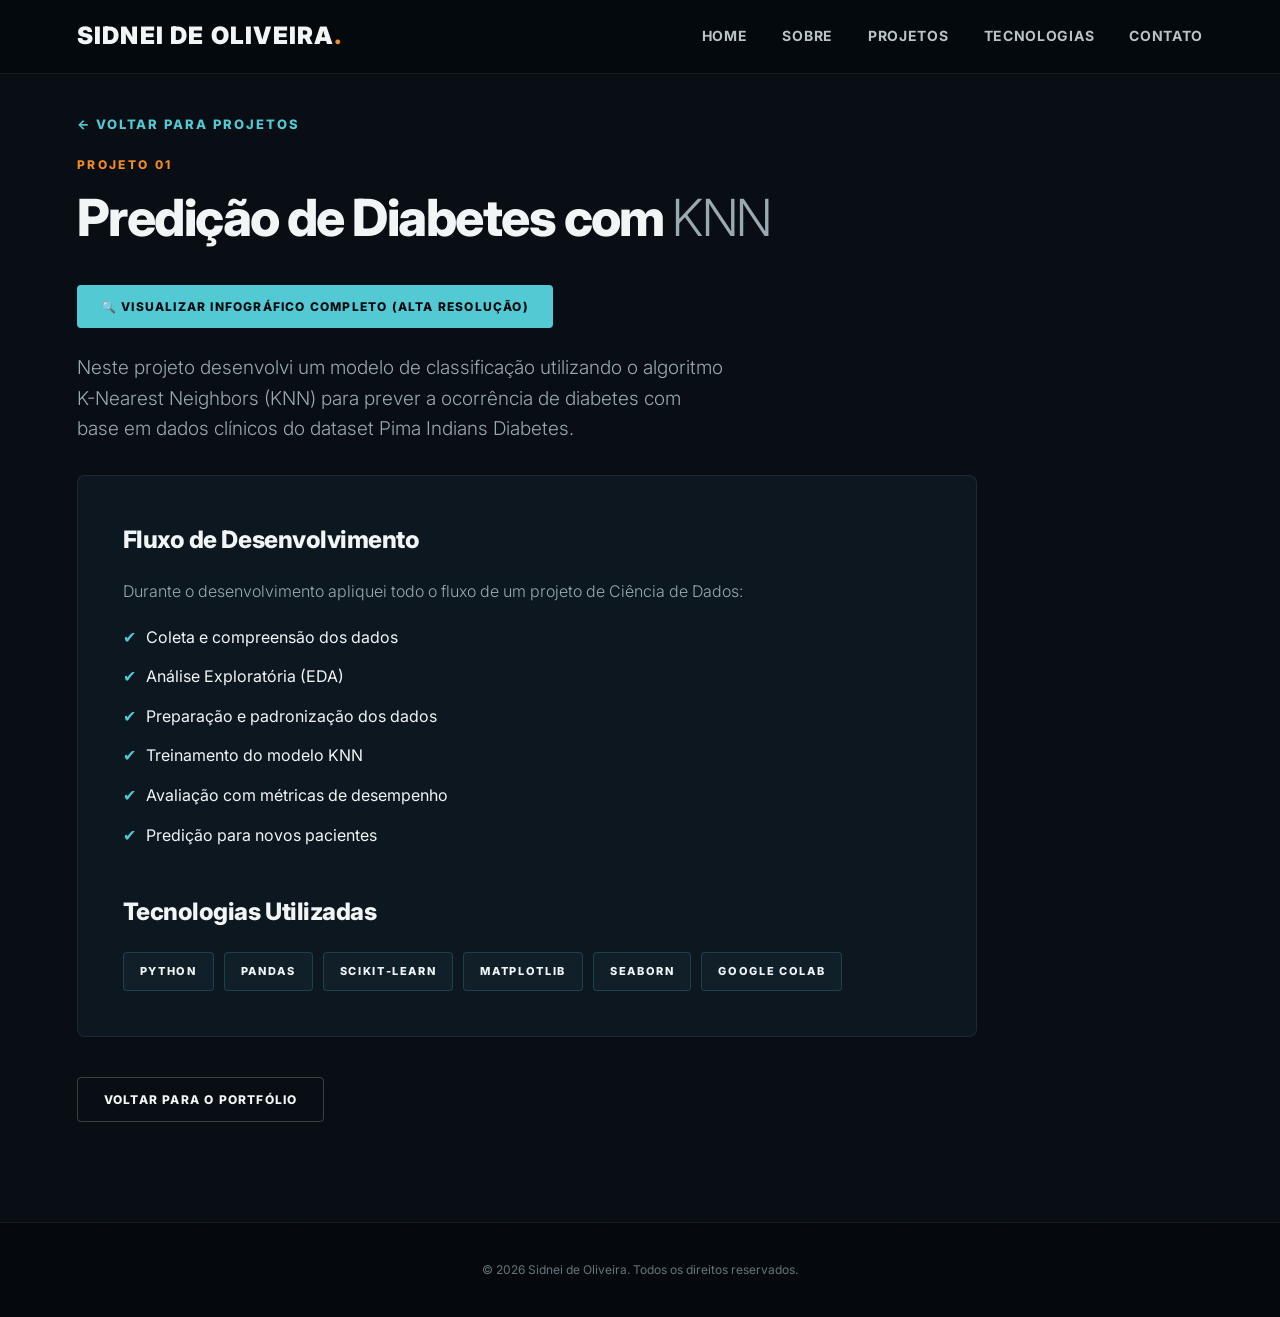
<file: projeto-01.html>
<!DOCTYPE html>
<html lang="pt-BR">
<head>
    <meta charset="UTF-8">
    <meta name="viewport" content="width=device-width, initial-scale=1.0">
    <title>Predição de Diabetes com KNN | Sidnei de Oliveira</title>
    <link rel="preconnect" href="https://fonts.googleapis.com">
    <link rel="preconnect" href="https://fonts.gstatic.com" crossorigin>
    <link href="https://fonts.googleapis.com/css2?family=Inter:wght@300;400;600;700;800;900&display=swap" rel="stylesheet">
    <link rel="stylesheet" href="style.css">
</head>
<body>

    <!-- TOPBAR / MENU FIXO -->
    <header class="topbar">
        <a href="index.html" class="logo">SIDNEI DE OLIVEIRA<span>.</span></a>
        <nav>
            <a href="index.html">HOME</a>
            <a href="index.html#sobre">SOBRE</a>
            <a href="index.html#projetos">PROJETOS</a>
            <a href="index.html#tecnologias">TECNOLOGIAS</a>
            <a href="index.html#contato">CONTATO</a>
        </nav>
    </header>

    <!-- CONTEÚDO DO PROJETO -->
    <section class="section dark" style="padding-top: 110px; min-height: calc(100vh - 100px);">
        <div class="hero-grid"></div>
        
        <div class="hero-container" style="display: block; max-width: 1240px; margin: 0 auto;">
            
            <div style="max-width: 900px; text-align: left;">
                <a href="index.html#projetos" style="color: var(--cyan); font-size: 13px; font-weight: 800; letter-spacing: .15em; display: inline-block; margin-bottom: 20px; text-transform: uppercase;">← Voltar para Projetos</a>
                
                <span class="section-number">PROJETO 01</span>
                <h2>Predição de Diabetes com <em>KNN</em></h2>
                
                <!-- BOTÃO QUE ABRE O INFOGRÁFICO EM NOVA ABA -->
                <div style="margin: 20px 0 25px;">
                    <a href="01-INFOGRÁFICO KNN.png" target="_blank" class="hero-button" style="display: inline-flex; align-items: center; gap: 10px; background: var(--cyan); color: var(--bg); padding: 12px 24px;">
                        🔍 Visualizar Infográfico Completo (Alta Resolução)
                    </a>
                </div>
                
                <p class="section-intro" style="font-size: 19px; line-height: 1.6; margin-bottom: 30px;">
                    Neste projeto desenvolvi um modelo de classificação utilizando o algoritmo K-Nearest Neighbors (KNN) para prever a ocorrência de diabetes com base em dados clínicos do dataset Pima Indians Diabetes.
                </p>

                <!-- CARD DE CONTEÚDO -->
                <div style="background: #0d171f; border: 1px solid var(--line); padding: 45px; border-radius: 8px; margin-bottom: 40px;">
                    <h3 style="color: var(--text); font-size: 24px; margin-top: 0; margin-bottom: 20px; font-weight: 800; letter-spacing: -0.02em;">Fluxo de Desenvolvimento</h3>
                    <p style="color: var(--muted); font-size: 16px; font-weight: 300; margin-bottom: 20px;">Durante o desenvolvimento apliquei todo o fluxo de um projeto de Ciência de Dados:</p>
                    
                    <ul style="list-style: none; padding: 0; color: var(--text); display: grid; gap: 14px; font-size: 16px; font-weight: 400;">
                        <li style="display: flex; align-items: center; gap: 10px;"><span style="color: var(--cyan);">✔</span> Coleta e compreensão dos dados</li>
                        <li style="display: flex; align-items: center; gap: 10px;"><span style="color: var(--cyan);">✔</span> Análise Exploratória (EDA)</li>
                        <li style="display: flex; align-items: center; gap: 10px;"><span style="color: var(--cyan);">✔</span> Preparação e padronização dos dados</li>
                        <li style="display: flex; align-items: center; gap: 10px;"><span style="color: var(--cyan);">✔</span> Treinamento do modelo KNN</li>
                        <li style="display: flex; align-items: center; gap: 10px;"><span style="color: var(--cyan);">✔</span> Avaliação com métricas de desempenho</li>
                        <li style="display: flex; align-items: center; gap: 10px;"><span style="color: var(--cyan);">✔</span> Predição para novos pacientes</li>
                    </ul>

                    <h3 style="color: var(--text); font-size: 24px; margin-top: 45px; margin-bottom: 20px; font-weight: 800; letter-spacing: -0.02em;">Tecnologias Utilizadas</h3>
                    <div class="pills">
                        <span>PYTHON</span>
                        <span>PANDAS</span>
                        <span>SCIKIT-LEARN</span>
                        <span>MATPLOTLIB</span>
                        <span>SEABORN</span>
                        <span>GOOGLE COLAB</span>
                    </div>
                </div>

                <div>
                    <a href="index.html#projetos" class="hero-button secondary">Voltar para o Portfólio</a>
                </div>
            </div>

        </div>
    </section>

    <!-- FOOTER -->
    <footer>
        <p>© 2026 Sidnei de Oliveira. Todos os direitos reservados.</p>
    </footer>

</body>
</html>
</file>
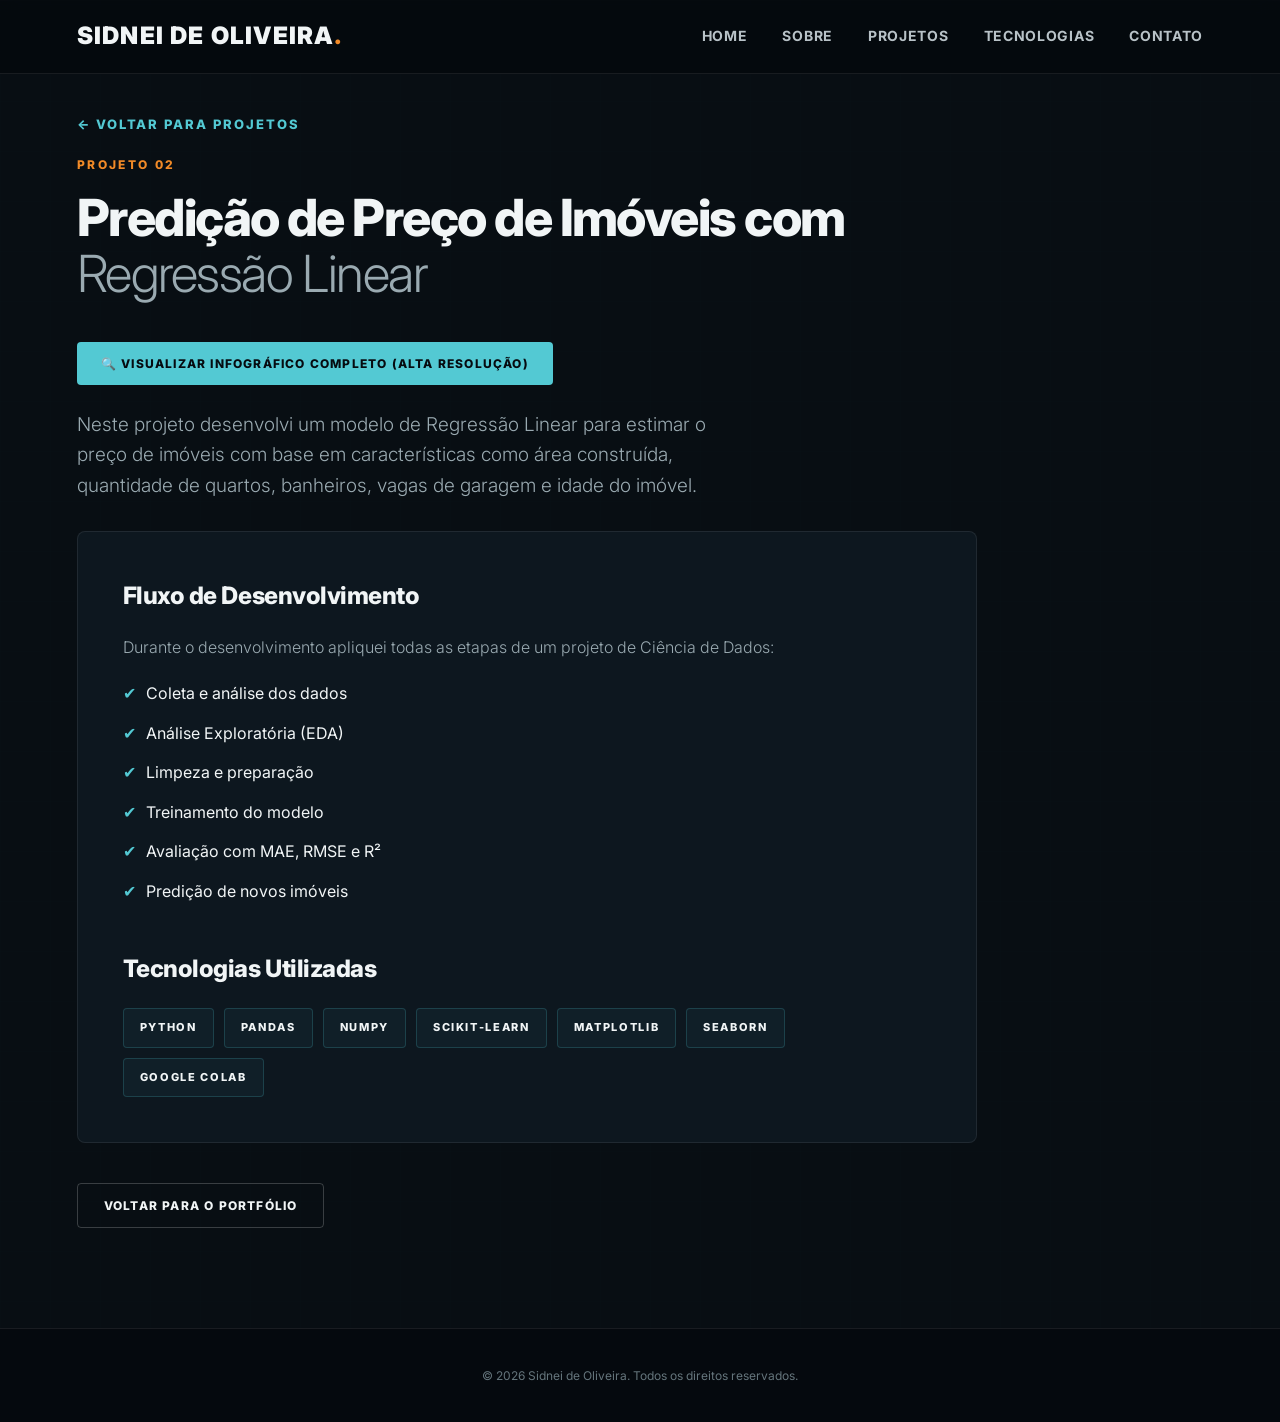
<file: projeto-02.html>
<!DOCTYPE html>
<html lang="pt-BR">
<head>
    <meta charset="UTF-8">
    <meta name="viewport" content="width=device-width, initial-scale=1.0">
    <title>Predição de Preço de Imóveis com Regressão Linear | Sidnei de Oliveira</title>
    <link rel="preconnect" href="https://fonts.googleapis.com">
    <link rel="preconnect" href="https://fonts.gstatic.com" crossorigin>
    <link href="https://fonts.googleapis.com/css2?family=Inter:wght@300;400;600;700;800;900&display=swap" rel="stylesheet">
    <!-- Mude para "style.css" se o CSS estiver na mesma pasta, ou mantenha "../style.css" se estiver na raiz -->
    <link rel="stylesheet" href="style.css">
</head>
<body>

    <!-- TOPBAR / MENU FIXO -->
    <header class="topbar">
        <a href="../index.html" class="logo">SIDNEI DE OLIVEIRA<span>.</span></a>
        <nav>
            <a href="index.html">HOME</a>
            <a href="index.html#sobre">SOBRE</a>
            <a href="index.html#projetos">PROJETOS</a>
            <a href="index.html#tecnologias">TECNOLOGIAS</a>
            <a href="index.html#contato">CONTATO</a>
        </nav>
    </header>

    <!-- CONTEÚDO DO PROJETO -->
    <section class="section dark" style="padding-top: 110px; min-height: calc(100vh - 100px);">
        <div class="hero-grid"></div>
        
        <div class="hero-container" style="display: block; max-width: 1240px; margin: 0 auto;">
            
            <div style="max-width: 900px; text-align: left;">
                <a href="index.html#projetos" style="color: var(--cyan); font-size: 13px; font-weight: 800; letter-spacing: .15em; display: inline-block; margin-bottom: 20px; text-transform: uppercase;">← Voltar para Projetos</a>
                
                <span class="section-number">PROJETO 02</span>
                <h2>Predição de Preço de Imóveis com <em>Regressão Linear</em></h2>
                
                <!-- BOTÃO QUE ABRE O INFOGRÁFICO EM NOVA ABA -->
                <div style="margin: 20px 0 25px;">
                    <a href="02-INFOGRÁFICO REGRESSÃO LINEAR.png" target="_blank" class="hero-button" style="display: inline-flex; align-items: center; gap: 10px; background: var(--cyan); color: var(--bg); padding: 12px 24px;">
                        🔍 Visualizar Infográfico Completo (Alta Resolução)
                    </a>
                </div>
                
                <p class="section-intro" style="font-size: 19px; line-height: 1.6; margin-bottom: 30px;">
                    Neste projeto desenvolvi um modelo de Regressão Linear para estimar o preço de imóveis com base em características como área construída, quantidade de quartos, banheiros, vagas de garagem e idade do imóvel.
                </p>

                <!-- CARD DE CONTEÚDO -->
                <div style="background: #0d171f; border: 1px solid var(--line); padding: 45px; border-radius: 8px; margin-bottom: 40px;">
                    <h3 style="color: var(--text); font-size: 24px; margin-top: 0; margin-bottom: 20px; font-weight: 800; letter-spacing: -0.02em;">Fluxo de Desenvolvimento</h3>
                    <p style="color: var(--muted); font-size: 16px; font-weight: 300; margin-bottom: 20px;">Durante o desenvolvimento apliquei todas as etapas de um projeto de Ciência de Dados:</p>
                    
                    <ul style="list-style: none; padding: 0; color: var(--text); display: grid; gap: 14px; font-size: 16px; font-weight: 400;">
                        <li style="display: flex; align-items: center; gap: 10px;"><span style="color: var(--cyan);">✔</span> Coleta e análise dos dados</li>
                        <li style="display: flex; align-items: center; gap: 10px;"><span style="color: var(--cyan);">✔</span> Análise Exploratória (EDA)</li>
                        <li style="display: flex; align-items: center; gap: 10px;"><span style="color: var(--cyan);">✔</span> Limpeza e preparação</li>
                        <li style="display: flex; align-items: center; gap: 10px;"><span style="color: var(--cyan);">✔</span> Treinamento do modelo</li>
                        <li style="display: flex; align-items: center; gap: 10px;"><span style="color: var(--cyan);">✔</span> Avaliação com MAE, RMSE e R²</li>
                        <li style="display: flex; align-items: center; gap: 10px;"><span style="color: var(--cyan);">✔</span> Predição de novos imóveis</li>
                    </ul>

                    <h3 style="color: var(--text); font-size: 24px; margin-top: 45px; margin-bottom: 20px; font-weight: 800; letter-spacing: -0.02em;">Tecnologias Utilizadas</h3>
                    <div class="pills">
                        <span>PYTHON</span>
                        <span>PANDAS</span>
                        <span>NUMPY</span>
                        <span>SCIKIT-LEARN</span>
                        <span>MATPLOTLIB</span>
                        <span>SEABORN</span>
                        <span>GOOGLE COLAB</span>
                    </div>
                </div>

                <div>
                    <a href="index.html#projetos" class="hero-button secondary">Voltar para o Portfólio</a>
                </div>
            </div>

        </div>
    </section>

    <!-- FOOTER -->
    <footer>
        <p>© 2026 Sidnei de Oliveira. Todos os direitos reservados.</p>
    </footer>

</body>
</html>
</file>
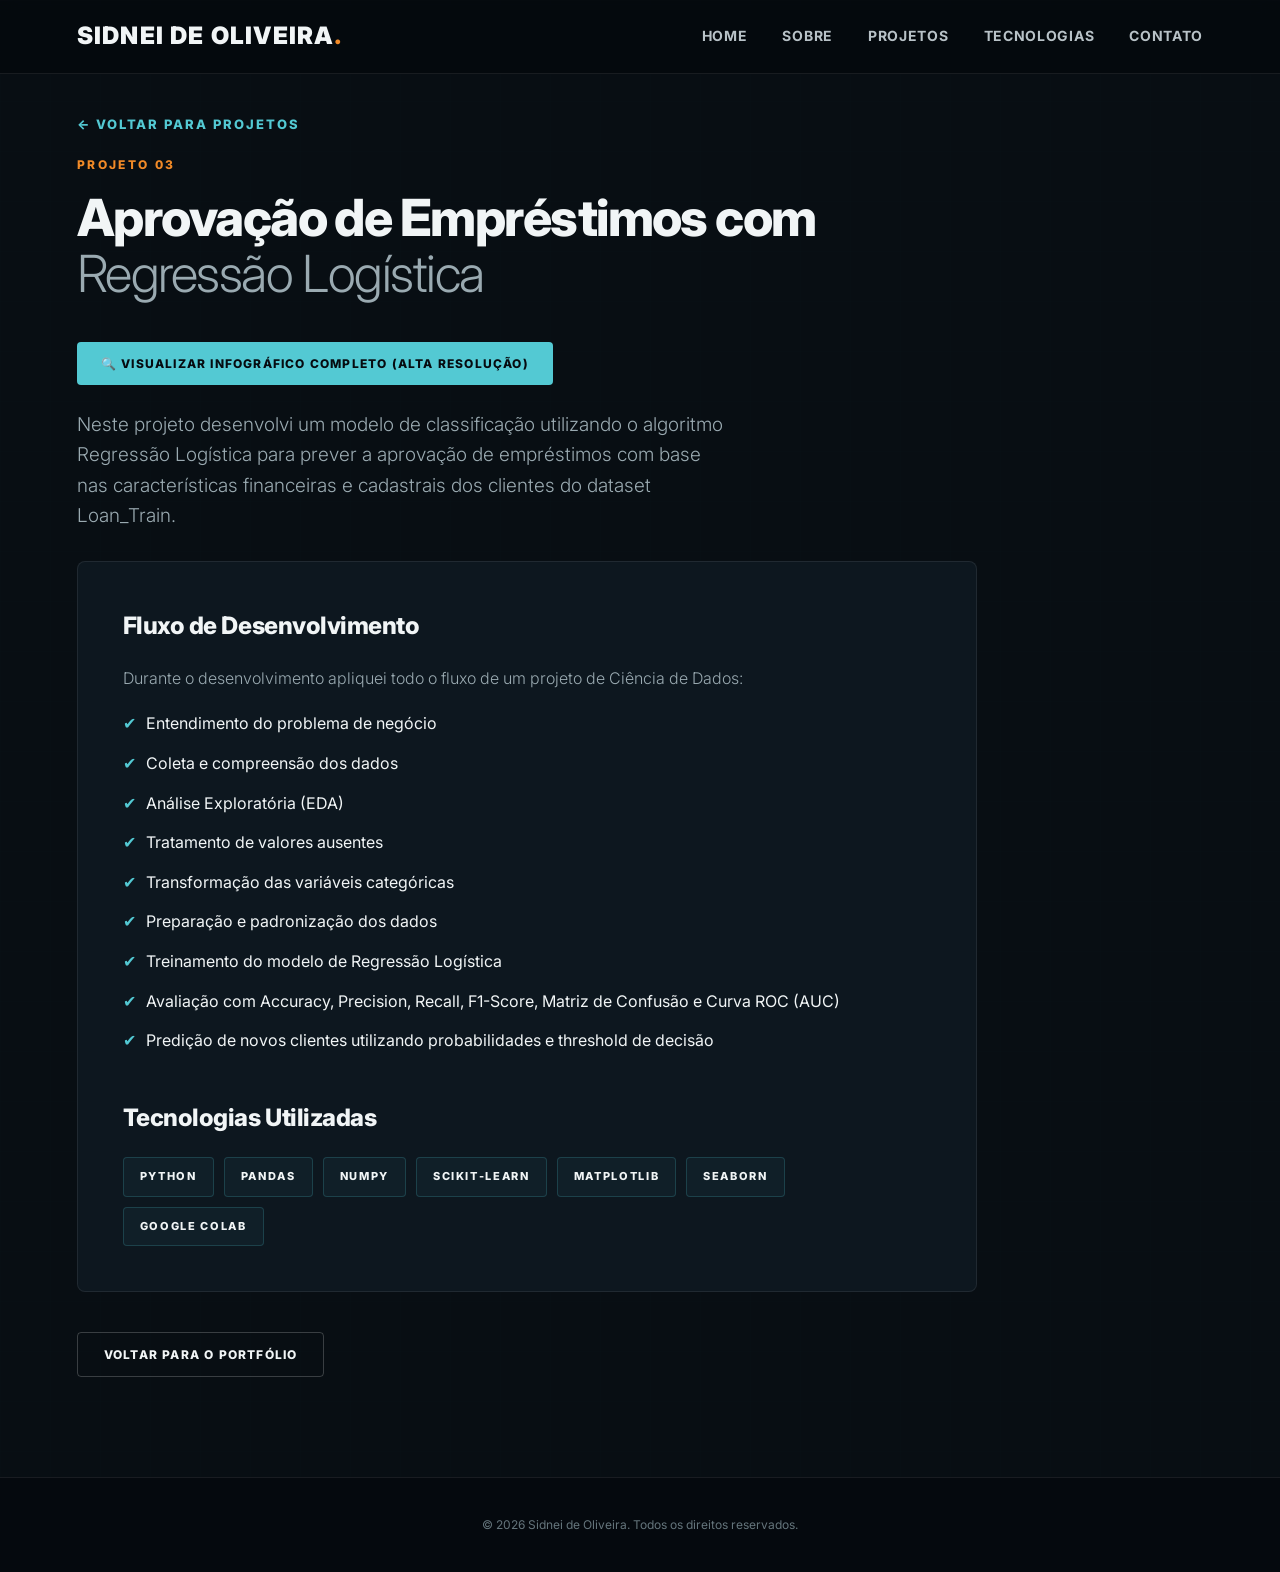
<file: projeto-03.html>
<!DOCTYPE html>
<html lang="pt-BR">
<head>
    <meta charset="UTF-8">
    <meta name="viewport" content="width=device-width, initial-scale=1.0">
    <title>Aprovação de Empréstimos com Regressão Logística | Sidnei de Oliveira</title>
    <link rel="preconnect" href="https://fonts.googleapis.com">
    <link rel="preconnect" href="https://fonts.gstatic.com" crossorigin>
    <link href="https://fonts.googleapis.com/css2?family=Inter:wght@300;400;600;700;800;900&display=swap" rel="stylesheet">
    <link rel="stylesheet" href="style.css">
</head>
<body>

    <!-- TOPBAR / MENU FIXO -->
    <header class="topbar">
        <a href="index.html" class="logo">SIDNEI DE OLIVEIRA<span>.</span></a>
        <nav>
            <a href="index.html">HOME</a>
            <a href="index.html#sobre">SOBRE</a>
            <a href="index.html#projetos">PROJETOS</a>
            <a href="index.html#tecnologias">TECNOLOGIAS</a>
            <a href="index.html#contato">CONTATO</a>
        </nav>
    </header>

    <!-- CONTEÚDO DO PROJETO -->
    <section class="section dark" style="padding-top: 110px; min-height: calc(100vh - 100px);">
        <div class="hero-grid"></div>
        
        <div class="hero-container" style="display: block; max-width: 1240px; margin: 0 auto;">
            
            <div style="max-width: 900px; text-align: left;">
                <a href="index.html#projetos" style="color: var(--cyan); font-size: 13px; font-weight: 800; letter-spacing: .15em; display: inline-block; margin-bottom: 20px; text-transform: uppercase;">← Voltar para Projetos</a>
                
                <span class="section-number">PROJETO 03</span>
                <h2>Aprovação de Empréstimos com <em>Regressão Logística</em></h2>
                
                <!-- BOTÃO QUE ABRE O INFOGRÁFICO EM NOVA ABA -->
                <div style="margin: 20px 0 25px;">
                    <a href="03-INFOGRÁFICO REGRESSÃO LOGÍSTICA.png" target="_blank" class="hero-button" style="display: inline-flex; align-items: center; gap: 10px; background: var(--cyan); color: var(--bg); padding: 12px 24px;">
                        🔍 Visualizar Infográfico Completo (Alta Resolução)
                    </a>
                </div>
                
                <p class="section-intro" style="font-size: 19px; line-height: 1.6; margin-bottom: 30px;">
                    Neste projeto desenvolvi um modelo de classificação utilizando o algoritmo Regressão Logística para prever a aprovação de empréstimos com base nas características financeiras e cadastrais dos clientes do dataset Loan_Train.
                </p>

                <!-- CARD DE CONTEÚDO -->
                <div style="background: #0d171f; border: 1px solid var(--line); padding: 45px; border-radius: 8px; margin-bottom: 40px;">
                    <h3 style="color: var(--text); font-size: 24px; margin-top: 0; margin-bottom: 20px; font-weight: 800; letter-spacing: -0.02em;">Fluxo de Desenvolvimento</h3>
                    <p style="color: var(--muted); font-size: 16px; font-weight: 300; margin-bottom: 20px;">Durante o desenvolvimento apliquei todo o fluxo de um projeto de Ciência de Dados:</p>
                    
                    <ul style="list-style: none; padding: 0; color: var(--text); display: grid; gap: 14px; font-size: 16px; font-weight: 400;">
                        <li style="display: flex; align-items: center; gap: 10px;"><span style="color: var(--cyan);">✔</span> Entendimento do problema de negócio</li>
                        <li style="display: flex; align-items: center; gap: 10px;"><span style="color: var(--cyan);">✔</span> Coleta e compreensão dos dados</li>
                        <li style="display: flex; align-items: center; gap: 10px;"><span style="color: var(--cyan);">✔</span> Análise Exploratória (EDA)</li>
                        <li style="display: flex; align-items: center; gap: 10px;"><span style="color: var(--cyan);">✔</span> Tratamento de valores ausentes</li>
                        <li style="display: flex; align-items: center; gap: 10px;"><span style="color: var(--cyan);">✔</span> Transformação das variáveis categóricas</li>
                        <li style="display: flex; align-items: center; gap: 10px;"><span style="color: var(--cyan);">✔</span> Preparação e padronização dos dados</li>
                        <li style="display: flex; align-items: center; gap: 10px;"><span style="color: var(--cyan);">✔</span> Treinamento do modelo de Regressão Logística</li>
                        <li style="display: flex; align-items: center; gap: 10px;"><span style="color: var(--cyan);">✔</span> Avaliação com Accuracy, Precision, Recall, F1-Score, Matriz de Confusão e Curva ROC (AUC)</li>
                        <li style="display: flex; align-items: center; gap: 10px;"><span style="color: var(--cyan);">✔</span> Predição de novos clientes utilizando probabilidades e threshold de decisão</li>
                    </ul>

                    <h3 style="color: var(--text); font-size: 24px; margin-top: 45px; margin-bottom: 20px; font-weight: 800; letter-spacing: -0.02em;">Tecnologias Utilizadas</h3>
                    <div class="pills">
                        <span>PYTHON</span>
                        <span>PANDAS</span>
                        <span>NUMPY</span>
                        <span>SCIKIT-LEARN</span>
                        <span>MATPLOTLIB</span>
                        <span>SEABORN</span>
                        <span>GOOGLE COLAB</span>
                    </div>
                </div>

                <div>
                    <a href="index.html#projetos" class="hero-button secondary">Voltar para o Portfólio</a>
                </div>
            </div>

        </div>
    </section>

    <!-- FOOTER -->
    <footer>
        <p>© 2026 Sidnei de Oliveira. Todos os direitos reservados.</p>
    </footer>

</body>
</html>
</file>
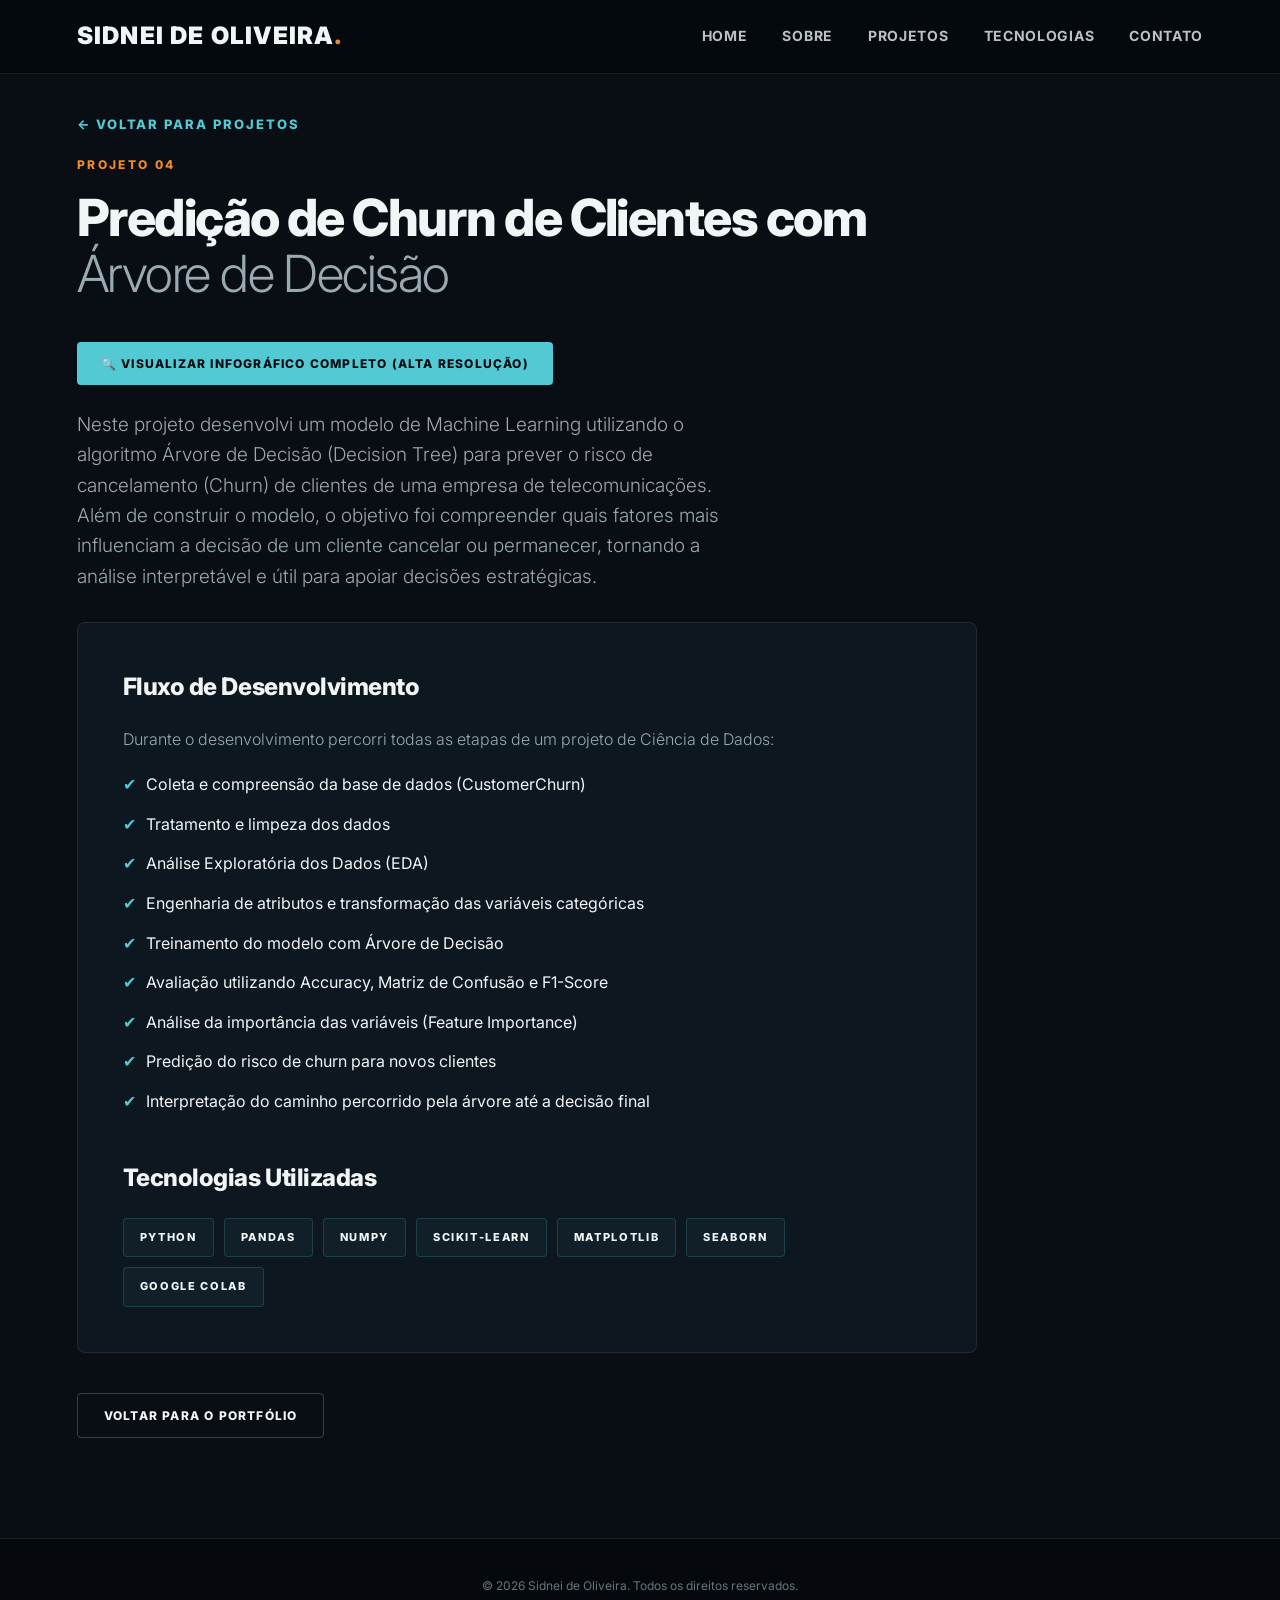
<file: projeto-04.html>
<!DOCTYPE html>
<html lang="pt-BR">
<head>
    <meta charset="UTF-8">
    <meta name="viewport" content="width=device-width, initial-scale=1.0">
    <title>Predição de Churn de Clientes com Árvore de Decisão | Sidnei de Oliveira</title>
    <link rel="preconnect" href="https://fonts.googleapis.com">
    <link rel="preconnect" href="https://fonts.gstatic.com" crossorigin>
    <link href="https://fonts.googleapis.com/css2?family=Inter:wght@300;400;600;700;800;900&display=swap" rel="stylesheet">
    <link rel="stylesheet" href="style.css">
</head>
<body>

    <!-- TOPBAR / MENU FIXO -->
    <header class="topbar">
        <a href="index.html" class="logo">SIDNEI DE OLIVEIRA<span>.</span></a>
        <nav>
            <a href="index.html">HOME</a>
            <a href="index.html#sobre">SOBRE</a>
            <a href="index.html#projetos">PROJETOS</a>
            <a href="index.html#tecnologias">TECNOLOGIAS</a>
            <a href="index.html#contato">CONTATO</a>
        </nav>
    </header>

    <!-- CONTEÚDO DO PROJETO -->
    <section class="section dark" style="padding-top: 110px; min-height: calc(100vh - 100px);">
        <div class="hero-grid"></div>
        
        <div class="hero-container" style="display: block; max-width: 1240px; margin: 0 auto;">
            
            <div style="max-width: 900px; text-align: left;">
                <a href="index.html#projetos" style="color: var(--cyan); font-size: 13px; font-weight: 800; letter-spacing: .15em; display: inline-block; margin-bottom: 20px; text-transform: uppercase;">← Voltar para Projetos</a>
                
                <span class="section-number">PROJETO 04</span>
                <h2>Predição de Churn de Clientes com <em>Árvore de Decisão</em></h2>
                
                <!-- BOTÃO QUE ABRE O INFOGRÁFICO EM NOVA ABA -->
                <div style="margin: 20px 0 25px;">
                    <a href="04-INFOGRÁFICO ÁRVORE DE DECISÃO.png" target="_blank" class="hero-button" style="display: inline-flex; align-items: center; gap: 10px; background: var(--cyan); color: var(--bg); padding: 12px 24px;">
                        🔍 Visualizar Infográfico Completo (Alta Resolução)
                    </a>
                </div>
                
                <p class="section-intro" style="font-size: 19px; line-height: 1.6; margin-bottom: 30px;">
                    Neste projeto desenvolvi um modelo de Machine Learning utilizando o algoritmo Árvore de Decisão (Decision Tree) para prever o risco de cancelamento (Churn) de clientes de uma empresa de telecomunicações. Além de construir o modelo, o objetivo foi compreender quais fatores mais influenciam a decisão de um cliente cancelar ou permanecer, tornando a análise interpretável e útil para apoiar decisões estratégicas.
                </p>

                <!-- CARD DE CONTEÚDO -->
                <div style="background: #0d171f; border: 1px solid var(--line); padding: 45px; border-radius: 8px; margin-bottom: 40px;">
                    <h3 style="color: var(--text); font-size: 24px; margin-top: 0; margin-bottom: 20px; font-weight: 800; letter-spacing: -0.02em;">Fluxo de Desenvolvimento</h3>
                    <p style="color: var(--muted); font-size: 16px; font-weight: 300; margin-bottom: 20px;">Durante o desenvolvimento percorri todas as etapas de um projeto de Ciência de Dados:</p>
                    
                    <ul style="list-style: none; padding: 0; color: var(--text); display: grid; gap: 14px; font-size: 16px; font-weight: 400;">
                        <li style="display: flex; align-items: center; gap: 10px;"><span style="color: var(--cyan);">✔</span> Coleta e compreensão da base de dados (CustomerChurn)</li>
                        <li style="display: flex; align-items: center; gap: 10px;"><span style="color: var(--cyan);">✔</span> Tratamento e limpeza dos dados</li>
                        <li style="display: flex; align-items: center; gap: 10px;"><span style="color: var(--cyan);">✔</span> Análise Exploratória dos Dados (EDA)</li>
                        <li style="display: flex; align-items: center; gap: 10px;"><span style="color: var(--cyan);">✔</span> Engenharia de atributos e transformação das variáveis categóricas</li>
                        <li style="display: flex; align-items: center; gap: 10px;"><span style="color: var(--cyan);">✔</span> Treinamento do modelo com Árvore de Decisão</li>
                        <li style="display: flex; align-items: center; gap: 10px;"><span style="color: var(--cyan);">✔</span> Avaliação utilizando Accuracy, Matriz de Confusão e F1-Score</li>
                        <li style="display: flex; align-items: center; gap: 10px;"><span style="color: var(--cyan);">✔</span> Análise da importância das variáveis (Feature Importance)</li>
                        <li style="display: flex; align-items: center; gap: 10px;"><span style="color: var(--cyan);">✔</span> Predição do risco de churn para novos clientes</li>
                        <li style="display: flex; align-items: center; gap: 10px;"><span style="color: var(--cyan);">✔</span> Interpretação do caminho percorrido pela árvore até a decisão final</li>
                    </ul>

                    <h3 style="color: var(--text); font-size: 24px; margin-top: 45px; margin-bottom: 20px; font-weight: 800; letter-spacing: -0.02em;">Tecnologias Utilizadas</h3>
                    <div class="pills">
                        <span>PYTHON</span>
                        <span>PANDAS</span>
                        <span>NUMPY</span>
                        <span>SCIKIT-LEARN</span>
                        <span>MATPLOTLIB</span>
                        <span>SEABORN</span>
                        <span>GOOGLE COLAB</span>
                    </div>
                </div>

                <div>
                    <a href="index.html#projetos" class="hero-button secondary">Voltar para o Portfólio</a>
                </div>
            </div>

        </div>
    </section>

    <!-- FOOTER -->
    <footer>
        <p>© 2026 Sidnei de Oliveira. Todos os direitos reservados.</p>
    </footer>

</body>
</html>
</file>
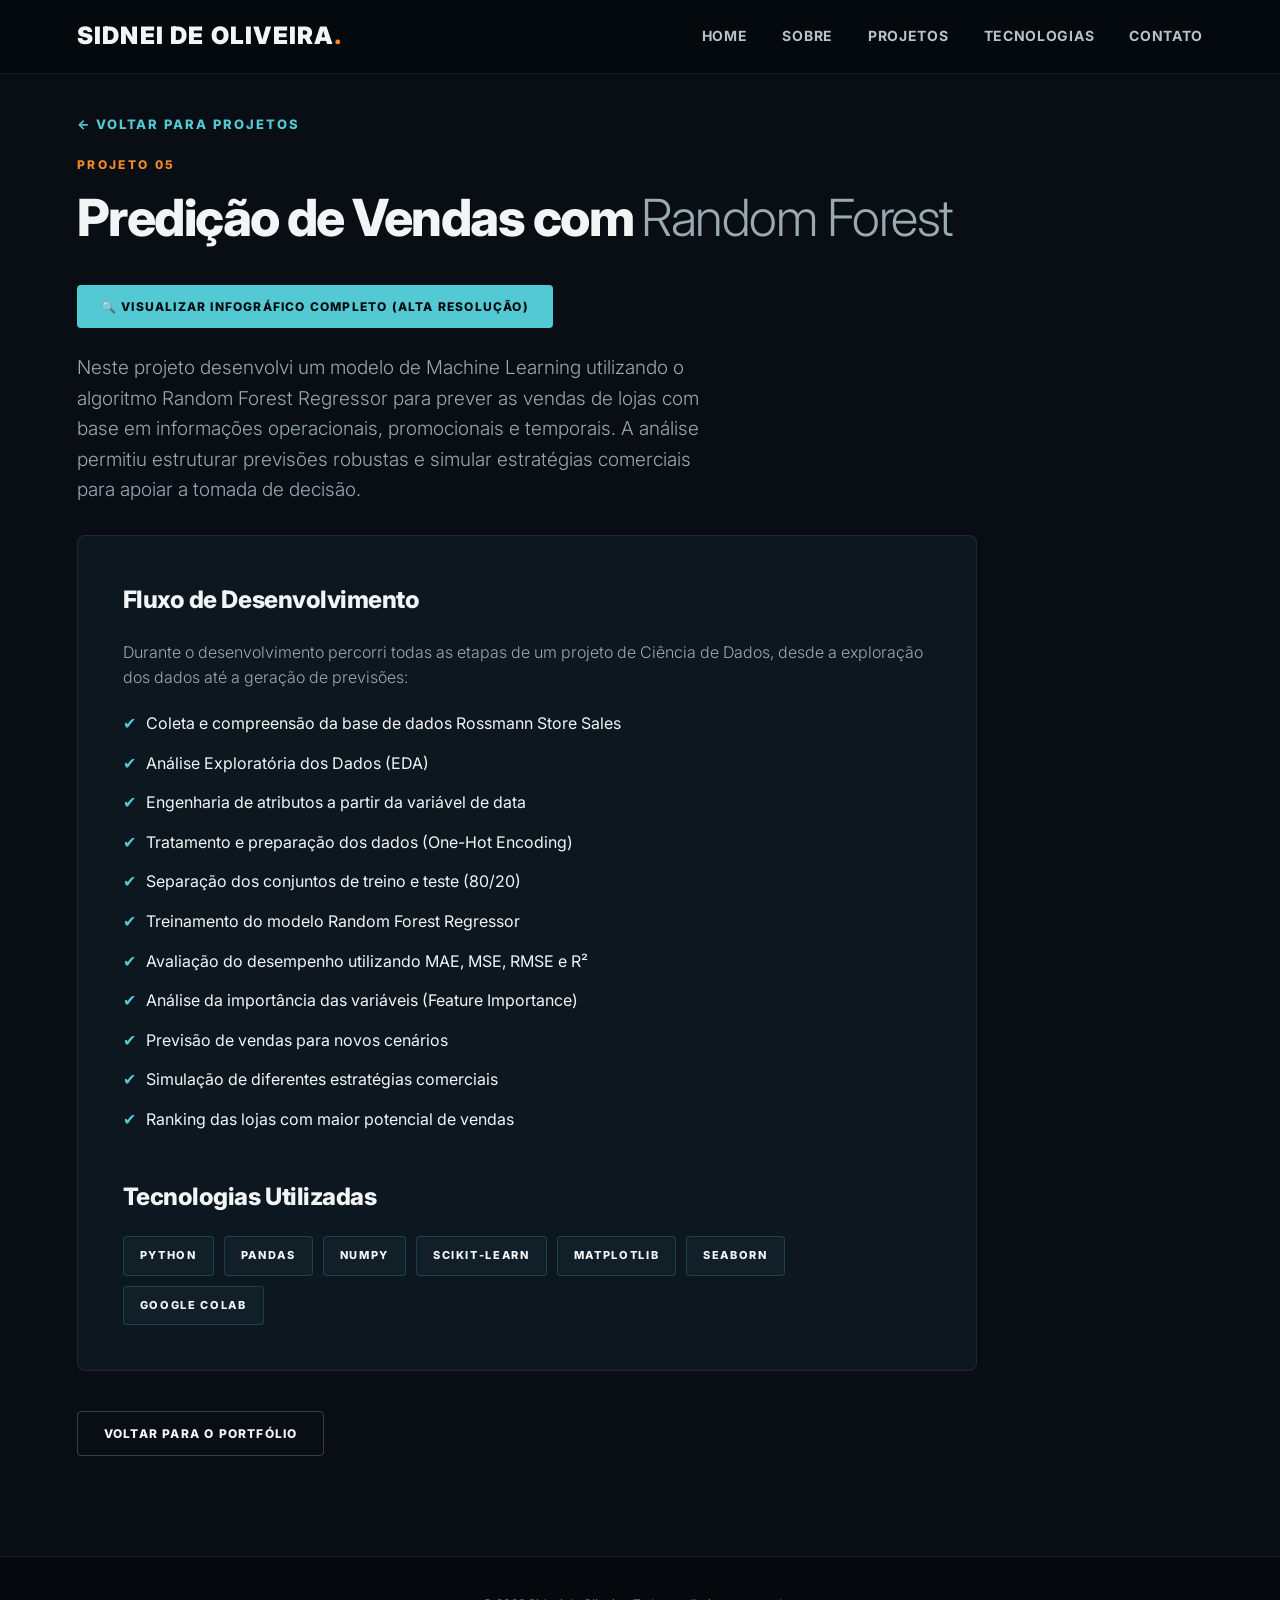
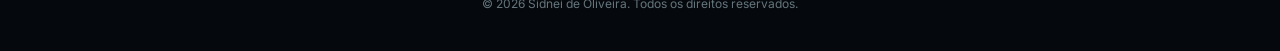
<file: projeto-05.html>
<!DOCTYPE html>
<html lang="pt-BR">
<head>
    <meta charset="UTF-8">
    <meta name="viewport" content="width=device-width, initial-scale=1.0">
    <title>Predição de Vendas com Random Forest | Sidnei de Oliveira</title>
    <link rel="preconnect" href="https://fonts.googleapis.com">
    <link rel="preconnect" href="https://fonts.gstatic.com" crossorigin>
    <link href="https://fonts.googleapis.com/css2?family=Inter:wght@300;400;600;700;800;900&display=swap" rel="stylesheet">
    <link rel="stylesheet" href="style.css">
</head>
<body>

    <!-- TOPBAR / MENU FIXO -->
    <header class="topbar">
        <a href="index.html" class="logo">SIDNEI DE OLIVEIRA<span>.</span></a>
        <nav>
            <a href="index.html">HOME</a>
            <a href="index.html#sobre">SOBRE</a>
            <a href="index.html#projetos">PROJETOS</a>
            <a href="index.html#tecnologias">TECNOLOGIAS</a>
            <a href="index.html#contato">CONTATO</a>
        </nav>
    </header>

    <!-- CONTEÚDO DO PROJETO -->
    <section class="section dark" style="padding-top: 110px; min-height: calc(100vh - 100px);">
        <div class="hero-grid"></div>
        
        <div class="hero-container" style="display: block; max-width: 1240px; margin: 0 auto;">
            
            <div style="max-width: 900px; text-align: left;">
                <a href="index.html#projetos" style="color: var(--cyan); font-size: 13px; font-weight: 800; letter-spacing: .15em; display: inline-block; margin-bottom: 20px; text-transform: uppercase;">← Voltar para Projetos</a>
                
                <span class="section-number">PROJETO 05</span>
                <h2>Predição de Vendas com <em>Random Forest</em></h2>
                
                <!-- BOTÃO QUE ABRE O INFOGRÁFICO EM NOVA ABA -->
                <div style="margin: 20px 0 25px;">
                    <a href="05-INFOGRÁFICO RANDOM FOREST.png" target="_blank" class="hero-button" style="display: inline-flex; align-items: center; gap: 10px; background: var(--cyan); color: var(--bg); padding: 12px 24px;">
                        🔍 Visualizar Infográfico Completo (Alta Resolução)
                    </a>
                </div>
                
                <p class="section-intro" style="font-size: 19px; line-height: 1.6; margin-bottom: 30px;">
                    Neste projeto desenvolvi um modelo de Machine Learning utilizando o algoritmo Random Forest Regressor para prever as vendas de lojas com base em informações operacionais, promocionais e temporais. A análise permitiu estruturar previsões robustas e simular estratégias comerciais para apoiar a tomada de decisão.
                </p>

                <!-- CARD DE CONTEÚDO -->
                <div style="background: #0d171f; border: 1px solid var(--line); padding: 45px; border-radius: 8px; margin-bottom: 40px;">
                    <h3 style="color: var(--text); font-size: 24px; margin-top: 0; margin-bottom: 20px; font-weight: 800; letter-spacing: -0.02em;">Fluxo de Desenvolvimento</h3>
                    <p style="color: var(--muted); font-size: 16px; font-weight: 300; margin-bottom: 20px;">Durante o desenvolvimento percorri todas as etapas de um projeto de Ciência de Dados, desde a exploração dos dados até a geração de previsões:</p>
                    
                    <ul style="list-style: none; padding: 0; color: var(--text); display: grid; gap: 14px; font-size: 16px; font-weight: 400;">
                        <li style="display: flex; align-items: center; gap: 10px;"><span style="color: var(--cyan);">✔</span> Coleta e compreensão da base de dados Rossmann Store Sales</li>
                        <li style="display: flex; align-items: center; gap: 10px;"><span style="color: var(--cyan);">✔</span> Análise Exploratória dos Dados (EDA)</li>
                        <li style="display: flex; align-items: center; gap: 10px;"><span style="color: var(--cyan);">✔</span> Engenharia de atributos a partir da variável de data</li>
                        <li style="display: flex; align-items: center; gap: 10px;"><span style="color: var(--cyan);">✔</span> Tratamento e preparação dos dados (One-Hot Encoding)</li>
                        <li style="display: flex; align-items: center; gap: 10px;"><span style="color: var(--cyan);">✔</span> Separação dos conjuntos de treino e teste (80/20)</li>
                        <li style="display: flex; align-items: center; gap: 10px;"><span style="color: var(--cyan);">✔</span> Treinamento do modelo Random Forest Regressor</li>
                        <li style="display: flex; align-items: center; gap: 10px;"><span style="color: var(--cyan);">✔</span> Avaliação do desempenho utilizando MAE, MSE, RMSE e R²</li>
                        <li style="display: flex; align-items: center; gap: 10px;"><span style="color: var(--cyan);">✔</span> Análise da importância das variáveis (Feature Importance)</li>
                        <li style="display: flex; align-items: center; gap: 10px;"><span style="color: var(--cyan);">✔</span> Previsão de vendas para novos cenários</li>
                        <li style="display: flex; align-items: center; gap: 10px;"><span style="color: var(--cyan);">✔</span> Simulação de diferentes estratégias comerciais</li>
                        <li style="display: flex; align-items: center; gap: 10px;"><span style="color: var(--cyan);">✔</span> Ranking das lojas com maior potencial de vendas</li>
                    </ul>

                    <h3 style="color: var(--text); font-size: 24px; margin-top: 45px; margin-bottom: 20px; font-weight: 800; letter-spacing: -0.02em;">Tecnologias Utilizadas</h3>
                    <div class="pills">
                        <span>PYTHON</span>
                        <span>PANDAS</span>
                        <span>NUMPY</span>
                        <span>SCIKIT-LEARN</span>
                        <span>MATPLOTLIB</span>
                        <span>SEABORN</span>
                        <span>GOOGLE COLAB</span>
                    </div>
                </div>

                <div>
                    <a href="index.html#projetos" class="hero-button secondary">Voltar para o Portfólio</a>
                </div>
            </div>

        </div>
    </section>

    <!-- FOOTER -->
    <footer>
        <p>© 2026 Sidnei de Oliveira. Todos os direitos reservados.</p>
    </footer>

</body>
</html>
</file>
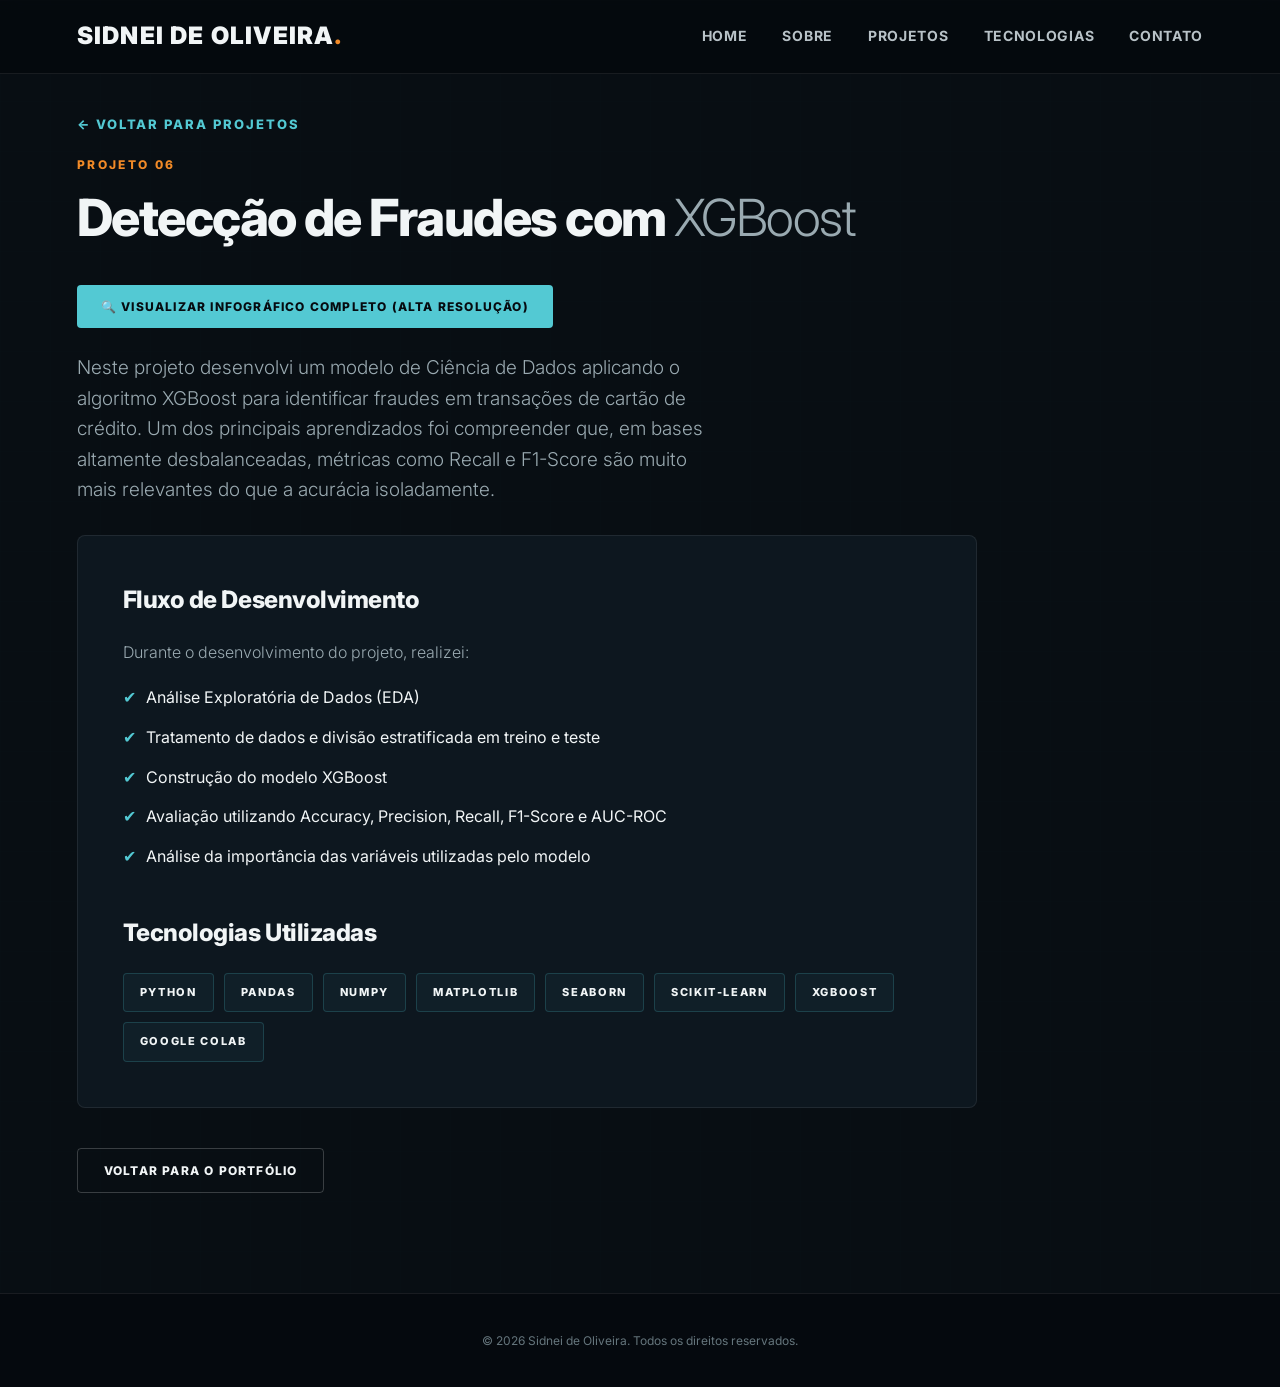
<file: projeto-06.html>
<!DOCTYPE html>
<html lang="pt-BR">
<head>
    <meta charset="UTF-8">
    <meta name="viewport" content="width=device-width, initial-scale=1.0">
    <title>Detecção de Fraudes com XGBoost | Sidnei de Oliveira</title>
    <link rel="preconnect" href="https://fonts.googleapis.com">
    <link rel="preconnect" href="https://fonts.gstatic.com" crossorigin>
    <link href="https://fonts.googleapis.com/css2?family=Inter:wght@300;400;600;700;800;900&display=swap" rel="stylesheet">
    <link rel="stylesheet" href="style.css">
</head>
<body>

    <!-- TOPBAR / MENU FIXO -->
    <header class="topbar">
        <a href="index.html" class="logo">SIDNEI DE OLIVEIRA<span>.</span></a>
        <nav>
            <a href="index.html">HOME</a>
            <a href="index.html#sobre">SOBRE</a>
            <a href="index.html#projetos">PROJETOS</a>
            <a href="index.html#tecnologias">TECNOLOGIAS</a>
            <a href="index.html#contato">CONTATO</a>
        </nav>
    </header>

    <!-- CONTEÚDO DO PROJETO -->
    <section class="section dark" style="padding-top: 110px; min-height: calc(100vh - 100px);">
        <div class="hero-grid"></div>
        
        <div class="hero-container" style="display: block; max-width: 1240px; margin: 0 auto;">
            
            <div style="max-width: 900px; text-align: left;">
                <a href="index.html#projetos" style="color: var(--cyan); font-size: 13px; font-weight: 800; letter-spacing: .15em; display: inline-block; margin-bottom: 20px; text-transform: uppercase;">← Voltar para Projetos</a>
                
                <span class="section-number">PROJETO 06</span>
                <h2>Detecção de Fraudes com <em>XGBoost</em></h2>
                
                <!-- BOTÃO QUE ABRE O INFOGRÁFICO EM NOVA ABA -->
                <div style="margin: 20px 0 25px;">
                    <a href="06-INFOGRÁFICO XGBoost.png" target="_blank" class="hero-button" style="display: inline-flex; align-items: center; gap: 10px; background: var(--cyan); color: var(--bg); padding: 12px 24px;">
                        🔍 Visualizar Infográfico Completo (Alta Resolução)
                    </a>
                </div>
                
                <p class="section-intro" style="font-size: 19px; line-height: 1.6; margin-bottom: 30px;">
                    Neste projeto desenvolvi um modelo de Ciência de Dados aplicando o algoritmo XGBoost para identificar fraudes em transações de cartão de crédito. Um dos principais aprendizados foi compreender que, em bases altamente desbalanceadas, métricas como Recall e F1-Score são muito mais relevantes do que a acurácia isoladamente.
                </p>

                <!-- CARD DE CONTEÚDO -->
                <div style="background: #0d171f; border: 1px solid var(--line); padding: 45px; border-radius: 8px; margin-bottom: 40px;">
                    <h3 style="color: var(--text); font-size: 24px; margin-top: 0; margin-bottom: 20px; font-weight: 800; letter-spacing: -0.02em;">Fluxo de Desenvolvimento</h3>
                    <p style="color: var(--muted); font-size: 16px; font-weight: 300; margin-bottom: 20px;">Durante o desenvolvimento do projeto, realizei:</p>
                    
                    <ul style="list-style: none; padding: 0; color: var(--text); display: grid; gap: 14px; font-size: 16px; font-weight: 400;">
                        <li style="display: flex; align-items: center; gap: 10px;"><span style="color: var(--cyan);">✔</span> Análise Exploratória de Dados (EDA)</li>
                        <li style="display: flex; align-items: center; gap: 10px;"><span style="color: var(--cyan);">✔</span> Tratamento de dados e divisão estratificada em treino e teste</li>
                        <li style="display: flex; align-items: center; gap: 10px;"><span style="color: var(--cyan);">✔</span> Construção do modelo XGBoost</li>
                        <li style="display: flex; align-items: center; gap: 10px;"><span style="color: var(--cyan);">✔</span> Avaliação utilizando Accuracy, Precision, Recall, F1-Score e AUC-ROC</li>
                        <li style="display: flex; align-items: center; gap: 10px;"><span style="color: var(--cyan);">✔</span> Análise da importância das variáveis utilizadas pelo modelo</li>
                    </ul>

                    <h3 style="color: var(--text); font-size: 24px; margin-top: 45px; margin-bottom: 20px; font-weight: 800; letter-spacing: -0.02em;">Tecnologias Utilizadas</h3>
                    <div class="pills">
                        <span>PYTHON</span>
                        <span>PANDAS</span>
                        <span>NUMPY</span>
                        <span>MATPLOTLIB</span>
                        <span>SEABORN</span>
                        <span>SCIKIT-LEARN</span>
                        <span>XGBOOST</span>
                        <span>GOOGLE COLAB</span>
                    </div>
                </div>

                <div>
                    <a href="index.html#projetos" class="hero-button secondary">Voltar para o Portfólio</a>
                </div>
            </div>

        </div>
    </section>

    <!-- FOOTER -->
    <footer>
        <p>© 2026 Sidnei de Oliveira. Todos os direitos reservados.</p>
    </footer>

</body>
</html>
</file>
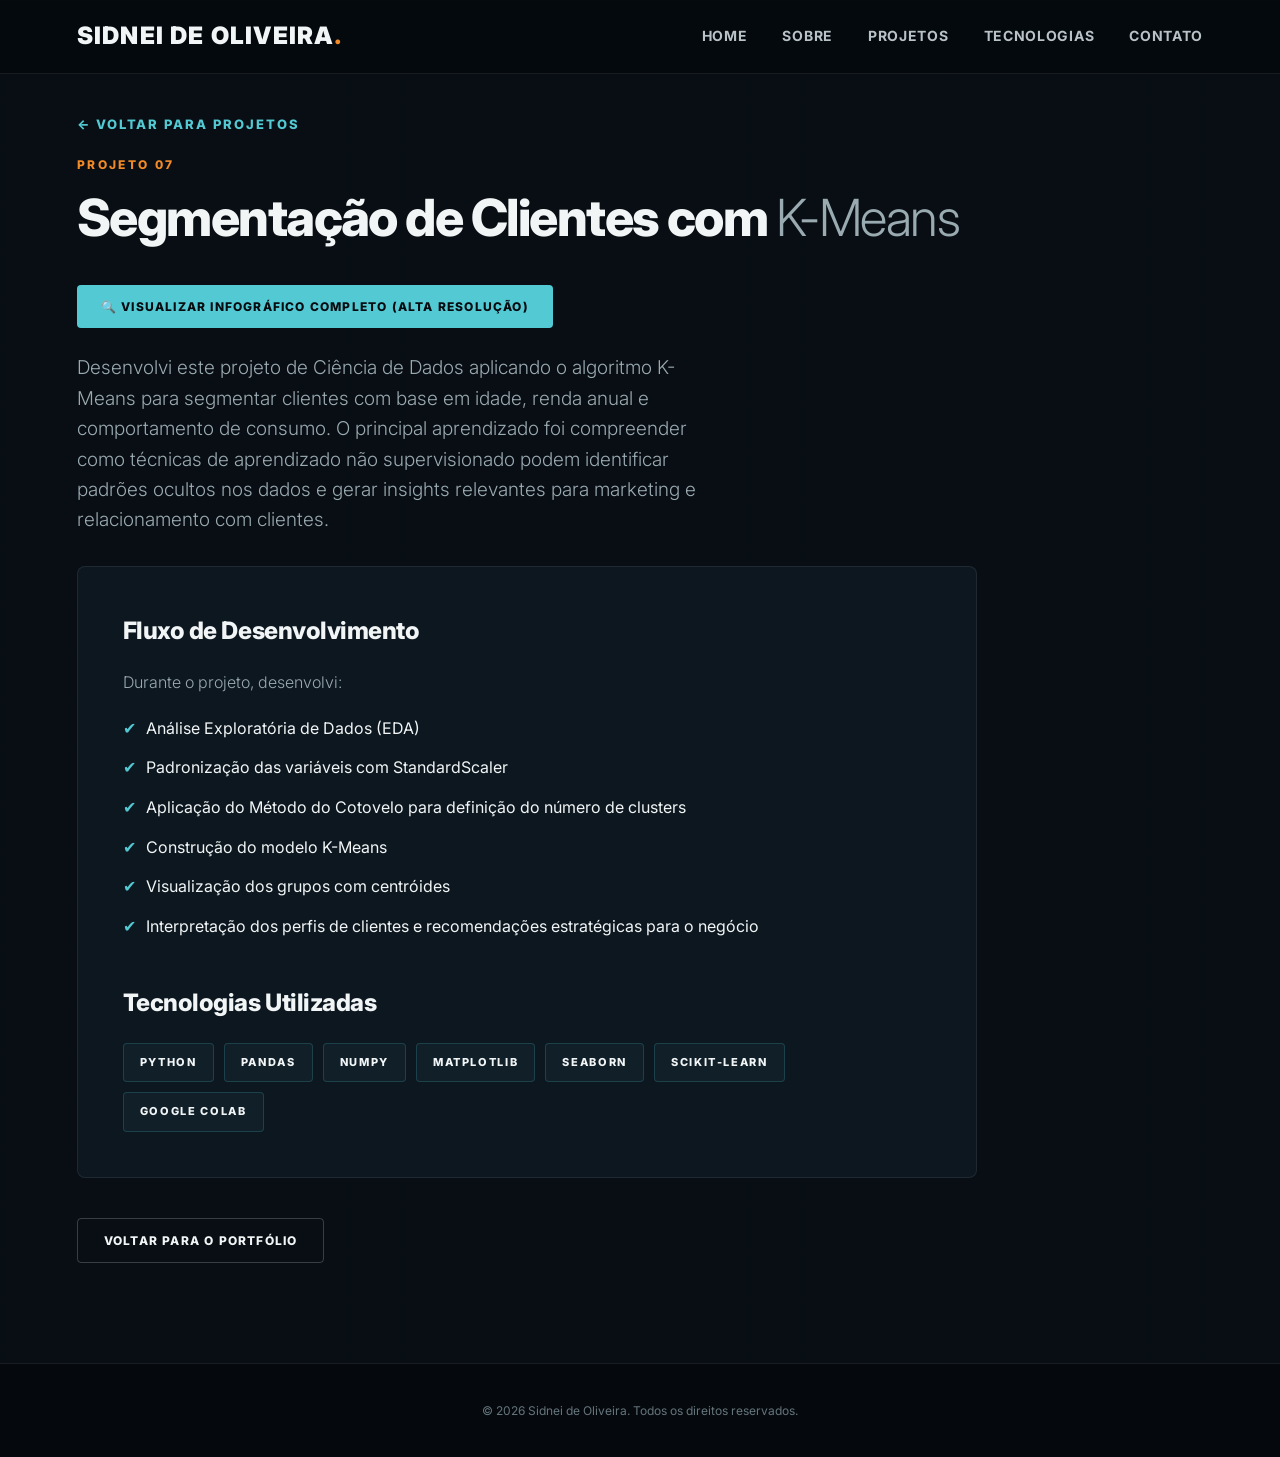
<file: projeto-07.html>
<!DOCTYPE html>
<html lang="pt-BR">
<head>
    <meta charset="UTF-8">
    <meta name="viewport" content="width=device-width, initial-scale=1.0">
    <title>Segmentação de Clientes com K-Means | Sidnei de Oliveira</title>
    <link rel="preconnect" href="https://fonts.googleapis.com">
    <link rel="preconnect" href="https://fonts.gstatic.com" crossorigin>
    <link href="https://fonts.googleapis.com/css2?family=Inter:wght@300;400;600;700;800;900&display=swap" rel="stylesheet">
    <link rel="stylesheet" href="style.css">
</head>
<body>

    <!-- TOPBAR / MENU FIXO -->
    <header class="topbar">
        <a href="index.html" class="logo">SIDNEI DE OLIVEIRA<span>.</span></a>
        <nav>
            <a href="index.html">HOME</a>
            <a href="index.html#sobre">SOBRE</a>
            <a href="index.html#projetos">PROJETOS</a>
            <a href="index.html#tecnologias">TECNOLOGIAS</a>
            <a href="index.html#contato">CONTATO</a>
        </nav>
    </header>

    <!-- CONTEÚDO DO PROJETO -->
    <section class="section dark" style="padding-top: 110px; min-height: calc(100vh - 100px);">
        <div class="hero-grid"></div>
        
        <div class="hero-container" style="display: block; max-width: 1240px; margin: 0 auto;">
            
            <div style="max-width: 900px; text-align: left;">
                <a href="index.html#projetos" style="color: var(--cyan); font-size: 13px; font-weight: 800; letter-spacing: .15em; display: inline-block; margin-bottom: 20px; text-transform: uppercase;">← Voltar para Projetos</a>
                
                <span class="section-number">PROJETO 07</span>
                <h2>Segmentação de Clientes com <em>K-Means</em></h2>
                
                <!-- BOTÃO QUE ABRE O INFOGRÁFICO EM NOVA ABA -->
                <div style="margin: 20px 0 25px;">
                    <a href="07-INFOGRÁFICO K-Means.png" target="_blank" class="hero-button" style="display: inline-flex; align-items: center; gap: 10px; background: var(--cyan); color: var(--bg); padding: 12px 24px;">
                        🔍 Visualizar Infográfico Completo (Alta Resolução)
                    </a>
                </div>
                
                <p class="section-intro" style="font-size: 19px; line-height: 1.6; margin-bottom: 30px;">
                    Desenvolvi este projeto de Ciência de Dados aplicando o algoritmo K-Means para segmentar clientes com base em idade, renda anual e comportamento de consumo. O principal aprendizado foi compreender como técnicas de aprendizado não supervisionado podem identificar padrões ocultos nos dados e gerar insights relevantes para marketing e relacionamento com clientes.
                </p>

                <!-- CARD DE CONTEÚDO -->
                <div style="background: #0d171f; border: 1px solid var(--line); padding: 45px; border-radius: 8px; margin-bottom: 40px;">
                    <h3 style="color: var(--text); font-size: 24px; margin-top: 0; margin-bottom: 20px; font-weight: 800; letter-spacing: -0.02em;">Fluxo de Desenvolvimento</h3>
                    <p style="color: var(--muted); font-size: 16px; font-weight: 300; margin-bottom: 20px;">Durante o projeto, desenvolvi:</p>
                    
                    <ul style="list-style: none; padding: 0; color: var(--text); display: grid; gap: 14px; font-size: 16px; font-weight: 400;">
                        <li style="display: flex; align-items: center; gap: 10px;"><span style="color: var(--cyan);">✔</span> Análise Exploratória de Dados (EDA)</li>
                        <li style="display: flex; align-items: center; gap: 10px;"><span style="color: var(--cyan);">✔</span> Padronização das variáveis com StandardScaler</li>
                        <li style="display: flex; align-items: center; gap: 10px;"><span style="color: var(--cyan);">✔</span> Aplicação do Método do Cotovelo para definição do número de clusters</li>
                        <li style="display: flex; align-items: center; gap: 10px;"><span style="color: var(--cyan);">✔</span> Construção do modelo K-Means</li>
                        <li style="display: flex; align-items: center; gap: 10px;"><span style="color: var(--cyan);">✔</span> Visualização dos grupos com centróides</li>
                        <li style="display: flex; align-items: center; gap: 10px;"><span style="color: var(--cyan);">✔</span> Interpretação dos perfis de clientes e recomendações estratégicas para o negócio</li>
                    </ul>

                    <h3 style="color: var(--text); font-size: 24px; margin-top: 45px; margin-bottom: 20px; font-weight: 800; letter-spacing: -0.02em;">Tecnologias Utilizadas</h3>
                    <div class="pills">
                        <span>PYTHON</span>
                        <span>PANDAS</span>
                        <span>NUMPY</span>
                        <span>MATPLOTLIB</span>
                        <span>SEABORN</span>
                        <span>SCIKIT-LEARN</span>
                        <span>GOOGLE COLAB</span>
                    </div>
                </div>

                <div>
                    <a href="index.html#projetos" class="hero-button secondary">Voltar para o Portfólio</a>
                </div>
            </div>

        </div>
    </section>

    <!-- FOOTER -->
    <footer>
        <p>© 2026 Sidnei de Oliveira. Todos os direitos reservados.</p>
    </footer>

</body>
</html>
</file>
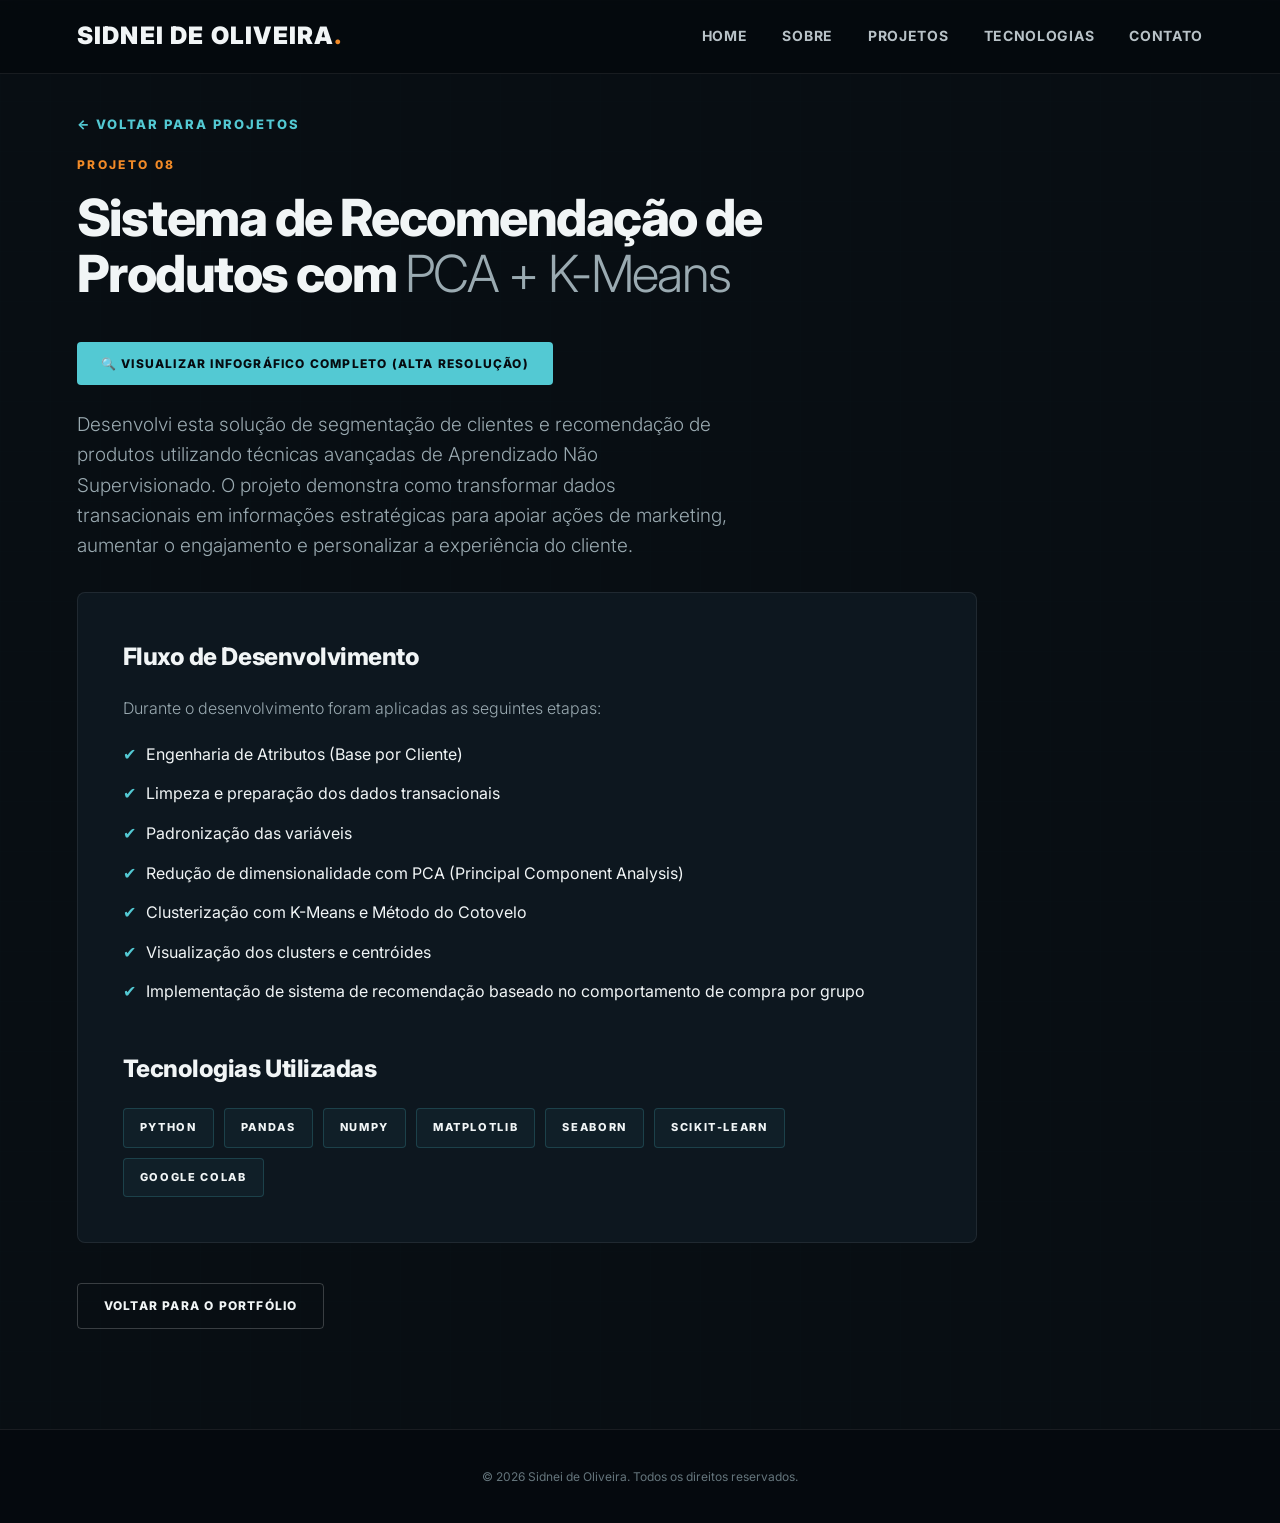
<file: projeto-08.html>
<!DOCTYPE html>
<html lang="pt-BR">
<head>
    <meta charset="UTF-8">
    <meta name="viewport" content="width=device-width, initial-scale=1.0">
    <title>Sistema de Recomendação de Produtos com PCA + K-Means | Sidnei de Oliveira</title>
    <link rel="preconnect" href="https://fonts.googleapis.com">
    <link rel="preconnect" href="https://fonts.gstatic.com" crossorigin>
    <link href="https://fonts.googleapis.com/css2?family=Inter:wght@300;400;600;700;800;900&display=swap" rel="stylesheet">
    <link rel="stylesheet" href="style.css">
</head>
<body>

    <!-- TOPBAR / MENU FIXO -->
    <header class="topbar">
        <a href="index.html" class="logo">SIDNEI DE OLIVEIRA<span>.</span></a>
        <nav>
            <a href="index.html">HOME</a>
            <a href="index.html#sobre">SOBRE</a>
            <a href="index.html#projetos">PROJETOS</a>
            <a href="index.html#tecnologias">TECNOLOGIAS</a>
            <a href="index.html#contato">CONTATO</a>
        </nav>
    </header>

    <!-- CONTEÚDO DO PROJETO -->
    <section class="section dark" style="padding-top: 110px; min-height: calc(100vh - 100px);">
        <div class="hero-grid"></div>
        
        <div class="hero-container" style="display: block; max-width: 1240px; margin: 0 auto;">
            
            <div style="max-width: 900px; text-align: left;">
                <a href="index.html#projetos" style="color: var(--cyan); font-size: 13px; font-weight: 800; letter-spacing: .15em; display: inline-block; margin-bottom: 20px; text-transform: uppercase;">← Voltar para Projetos</a>
                
                <span class="section-number">PROJETO 08</span>
                <h2>Sistema de Recomendação de Produtos com <em>PCA + K-Means</em></h2>
                
                <!-- BOTÃO QUE ABRE O INFOGRÁFICO EM NOVA ABA -->
                <div style="margin: 20px 0 25px;">
                    <a href="08-INFOGRÁFICO PCA + K-Means.png" target="_blank" class="hero-button" style="display: inline-flex; align-items: center; gap: 10px; background: var(--cyan); color: var(--bg); padding: 12px 24px;">
                        🔍 Visualizar Infográfico Completo (Alta Resolução)
                    </a>
                </div>
                
                <p class="section-intro" style="font-size: 19px; line-height: 1.6; margin-bottom: 30px;">
                    Desenvolvi esta solução de segmentação de clientes e recomendação de produtos utilizando técnicas avançadas de Aprendizado Não Supervisionado. O projeto demonstra como transformar dados transacionais em informações estratégicas para apoiar ações de marketing, aumentar o engajamento e personalizar a experiência do cliente.
                </p>

                <!-- CARD DE CONTEÚDO -->
                <div style="background: #0d171f; border: 1px solid var(--line); padding: 45px; border-radius: 8px; margin-bottom: 40px;">
                    <h3 style="color: var(--text); font-size: 24px; margin-top: 0; margin-bottom: 20px; font-weight: 800; letter-spacing: -0.02em;">Fluxo de Desenvolvimento</h3>
                    <p style="color: var(--muted); font-size: 16px; font-weight: 300; margin-bottom: 20px;">Durante o desenvolvimento foram aplicadas as seguintes etapas:</p>
                    
                    <ul style="list-style: none; padding: 0; color: var(--text); display: grid; gap: 14px; font-size: 16px; font-weight: 400;">
                        <li style="display: flex; align-items: center; gap: 10px;"><span style="color: var(--cyan);">✔</span> Engenharia de Atributos (Base por Cliente)</li>
                        <li style="display: flex; align-items: center; gap: 10px;"><span style="color: var(--cyan);">✔</span> Limpeza e preparação dos dados transacionais</li>
                        <li style="display: flex; align-items: center; gap: 10px;"><span style="color: var(--cyan);">✔</span> Padronização das variáveis</li>
                        <li style="display: flex; align-items: center; gap: 10px;"><span style="color: var(--cyan);">✔</span> Redução de dimensionalidade com PCA (Principal Component Analysis)</li>
                        <li style="display: flex; align-items: center; gap: 10px;"><span style="color: var(--cyan);">✔</span> Clusterização com K-Means e Método do Cotovelo</li>
                        <li style="display: flex; align-items: center; gap: 10px;"><span style="color: var(--cyan);">✔</span> Visualização dos clusters e centróides</li>
                        <li style="display: flex; align-items: center; gap: 10px;"><span style="color: var(--cyan);">✔</span> Implementação de sistema de recomendação baseado no comportamento de compra por grupo</li>
                    </ul>

                    <h3 style="color: var(--text); font-size: 24px; margin-top: 45px; margin-bottom: 20px; font-weight: 800; letter-spacing: -0.02em;">Tecnologias Utilizadas</h3>
                    <div class="pills">
                        <span>PYTHON</span>
                        <span>PANDAS</span>
                        <span>NUMPY</span>
                        <span>MATPLOTLIB</span>
                        <span>SEABORN</span>
                        <span>SCIKIT-LEARN</span>
                        <span>GOOGLE COLAB</span>
                    </div>
                </div>

                <div>
                    <a href="index.html#projetos" class="hero-button secondary">Voltar para o Portfólio</a>
                </div>
            </div>

        </div>
    </section>

    <!-- FOOTER -->
    <footer>
        <p>© 2026 Sidnei de Oliveira. Todos os direitos reservados.</p>
    </footer>

</body>
</html>
</file>
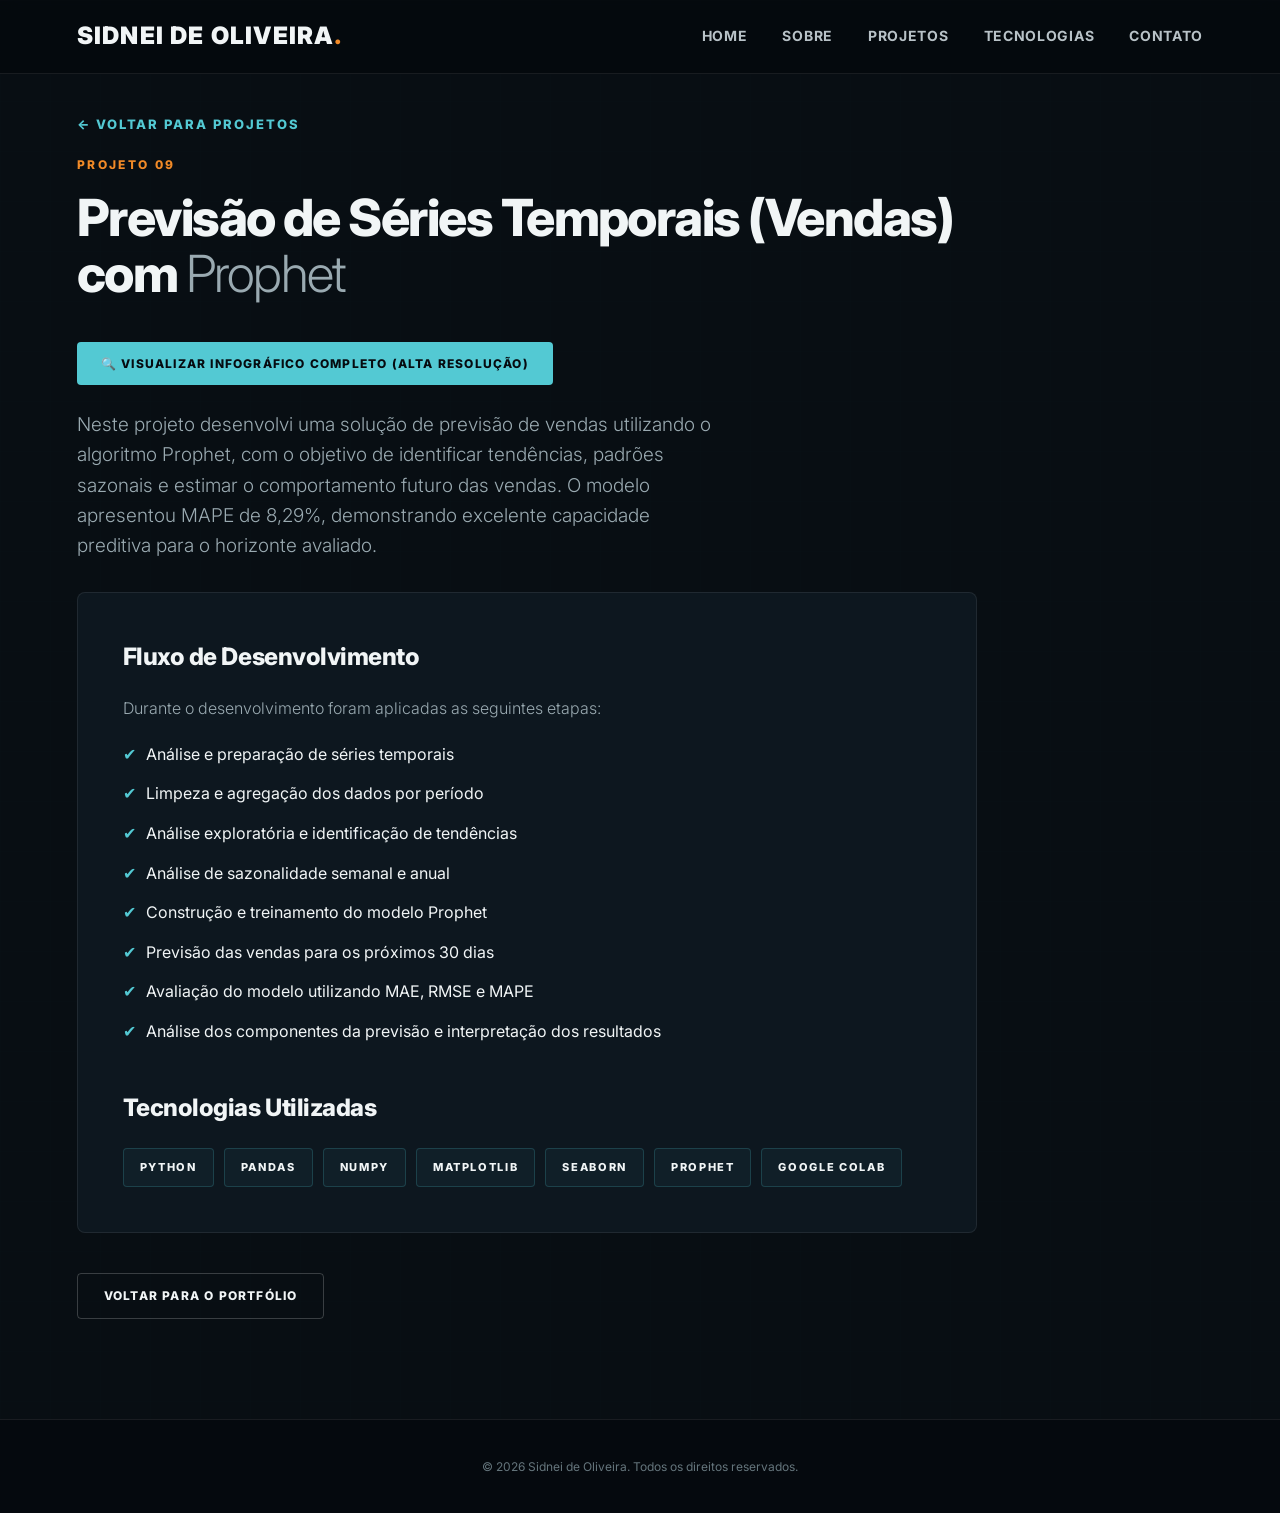
<file: projeto-09.html>
<!DOCTYPE html>
<html lang="pt-BR">
<head>
    <meta charset="UTF-8">
    <meta name="viewport" content="width=device-width, initial-scale=1.0">
    <title>Previsão de Séries Temporais com Prophet | Sidnei de Oliveira</title>
    <link rel="preconnect" href="https://fonts.googleapis.com">
    <link rel="preconnect" href="https://fonts.gstatic.com" crossorigin>
    <link href="https://fonts.googleapis.com/css2?family=Inter:wght@300;400;600;700;800;900&display=swap" rel="stylesheet">
    <link rel="stylesheet" href="style.css">
</head>
<body>

    <!-- TOPBAR / MENU FIXO -->
    <header class="topbar">
        <a href="index.html" class="logo">SIDNEI DE OLIVEIRA<span>.</span></a>
        <nav>
            <a href="index.html">HOME</a>
            <a href="index.html#sobre">SOBRE</a>
            <a href="index.html#projetos">PROJETOS</a>
            <a href="index.html#tecnologias">TECNOLOGIAS</a>
            <a href="index.html#contato">CONTATO</a>
        </nav>
    </header>

    <!-- CONTEÚDO DO PROJETO -->
    <section class="section dark" style="padding-top: 110px; min-height: calc(100vh - 100px);">
        <div class="hero-grid"></div>
        
        <div class="hero-container" style="display: block; max-width: 1240px; margin: 0 auto;">
            
            <div style="max-width: 900px; text-align: left;">
                <a href="index.html#projetos" style="color: var(--cyan); font-size: 13px; font-weight: 800; letter-spacing: .15em; display: inline-block; margin-bottom: 20px; text-transform: uppercase;">← Voltar para Projetos</a>
                
                <span class="section-number">PROJETO 09</span>
                <h2>Previsão de Séries Temporais (Vendas) com <em>Prophet</em></h2>
                
                <!-- BOTÃO QUE ABRE O INFOGRÁFICO EM NOVA ABA -->
                <div style="margin: 20px 0 25px;">
                    <a href="09-INFOGRÁFICO PROPHET.png" target="_blank" class="hero-button" style="display: inline-flex; align-items: center; gap: 10px; background: var(--cyan); color: var(--bg); padding: 12px 24px;">
                        🔍 Visualizar Infográfico Completo (Alta Resolução)
                    </a>
                </div>
                
                <p class="section-intro" style="font-size: 19px; line-height: 1.6; margin-bottom: 30px;">
                    Neste projeto desenvolvi uma solução de previsão de vendas utilizando o algoritmo Prophet, com o objetivo de identificar tendências, padrões sazonais e estimar o comportamento futuro das vendas. O modelo apresentou MAPE de 8,29%, demonstrando excelente capacidade preditiva para o horizonte avaliado.
                </p>

                <!-- CARD DE CONTEÚDO -->
                <div style="background: #0d171f; border: 1px solid var(--line); padding: 45px; border-radius: 8px; margin-bottom: 40px;">
                    <h3 style="color: var(--text); font-size: 24px; margin-top: 0; margin-bottom: 20px; font-weight: 800; letter-spacing: -0.02em;">Fluxo de Desenvolvimento</h3>
                    <p style="color: var(--muted); font-size: 16px; font-weight: 300; margin-bottom: 20px;">Durante o desenvolvimento foram aplicadas as seguintes etapas:</p>
                    
                    <ul style="list-style: none; padding: 0; color: var(--text); display: grid; gap: 14px; font-size: 16px; font-weight: 400;">
                        <li style="display: flex; align-items: center; gap: 10px;"><span style="color: var(--cyan);">✔</span> Análise e preparação de séries temporais</li>
                        <li style="display: flex; align-items: center; gap: 10px;"><span style="color: var(--cyan);">✔</span> Limpeza e agregação dos dados por período</li>
                        <li style="display: flex; align-items: center; gap: 10px;"><span style="color: var(--cyan);">✔</span> Análise exploratória e identificação de tendências</li>
                        <li style="display: flex; align-items: center; gap: 10px;"><span style="color: var(--cyan);">✔</span> Análise de sazonalidade semanal e anual</li>
                        <li style="display: flex; align-items: center; gap: 10px;"><span style="color: var(--cyan);">✔</span> Construção e treinamento do modelo Prophet</li>
                        <li style="display: flex; align-items: center; gap: 10px;"><span style="color: var(--cyan);">✔</span> Previsão das vendas para os próximos 30 dias</li>
                        <li style="display: flex; align-items: center; gap: 10px;"><span style="color: var(--cyan);">✔</span> Avaliação do modelo utilizando MAE, RMSE e MAPE</li>
                        <li style="display: flex; align-items: center; gap: 10px;"><span style="color: var(--cyan);">✔</span> Análise dos componentes da previsão e interpretação dos resultados</li>
                    </ul>

                    <h3 style="color: var(--text); font-size: 24px; margin-top: 45px; margin-bottom: 20px; font-weight: 800; letter-spacing: -0.02em;">Tecnologias Utilizadas</h3>
                    <div class="pills">
                        <span>PYTHON</span>
                        <span>PANDAS</span>
                        <span>NUMPY</span>
                        <span>MATPLOTLIB</span>
                        <span>SEABORN</span>
                        <span>PROPHET</span>
                        <span>GOOGLE COLAB</span>
                    </div>
                </div>

                <div>
                    <a href="index.html#projetos" class="hero-button secondary">Voltar para o Portfólio</a>
                </div>
            </div>

        </div>
    </section>

    <!-- FOOTER -->
    <footer>
        <p>© 2026 Sidnei de Oliveira. Todos os direitos reservados.</p>
    </footer>

</body>
</html>
</file>
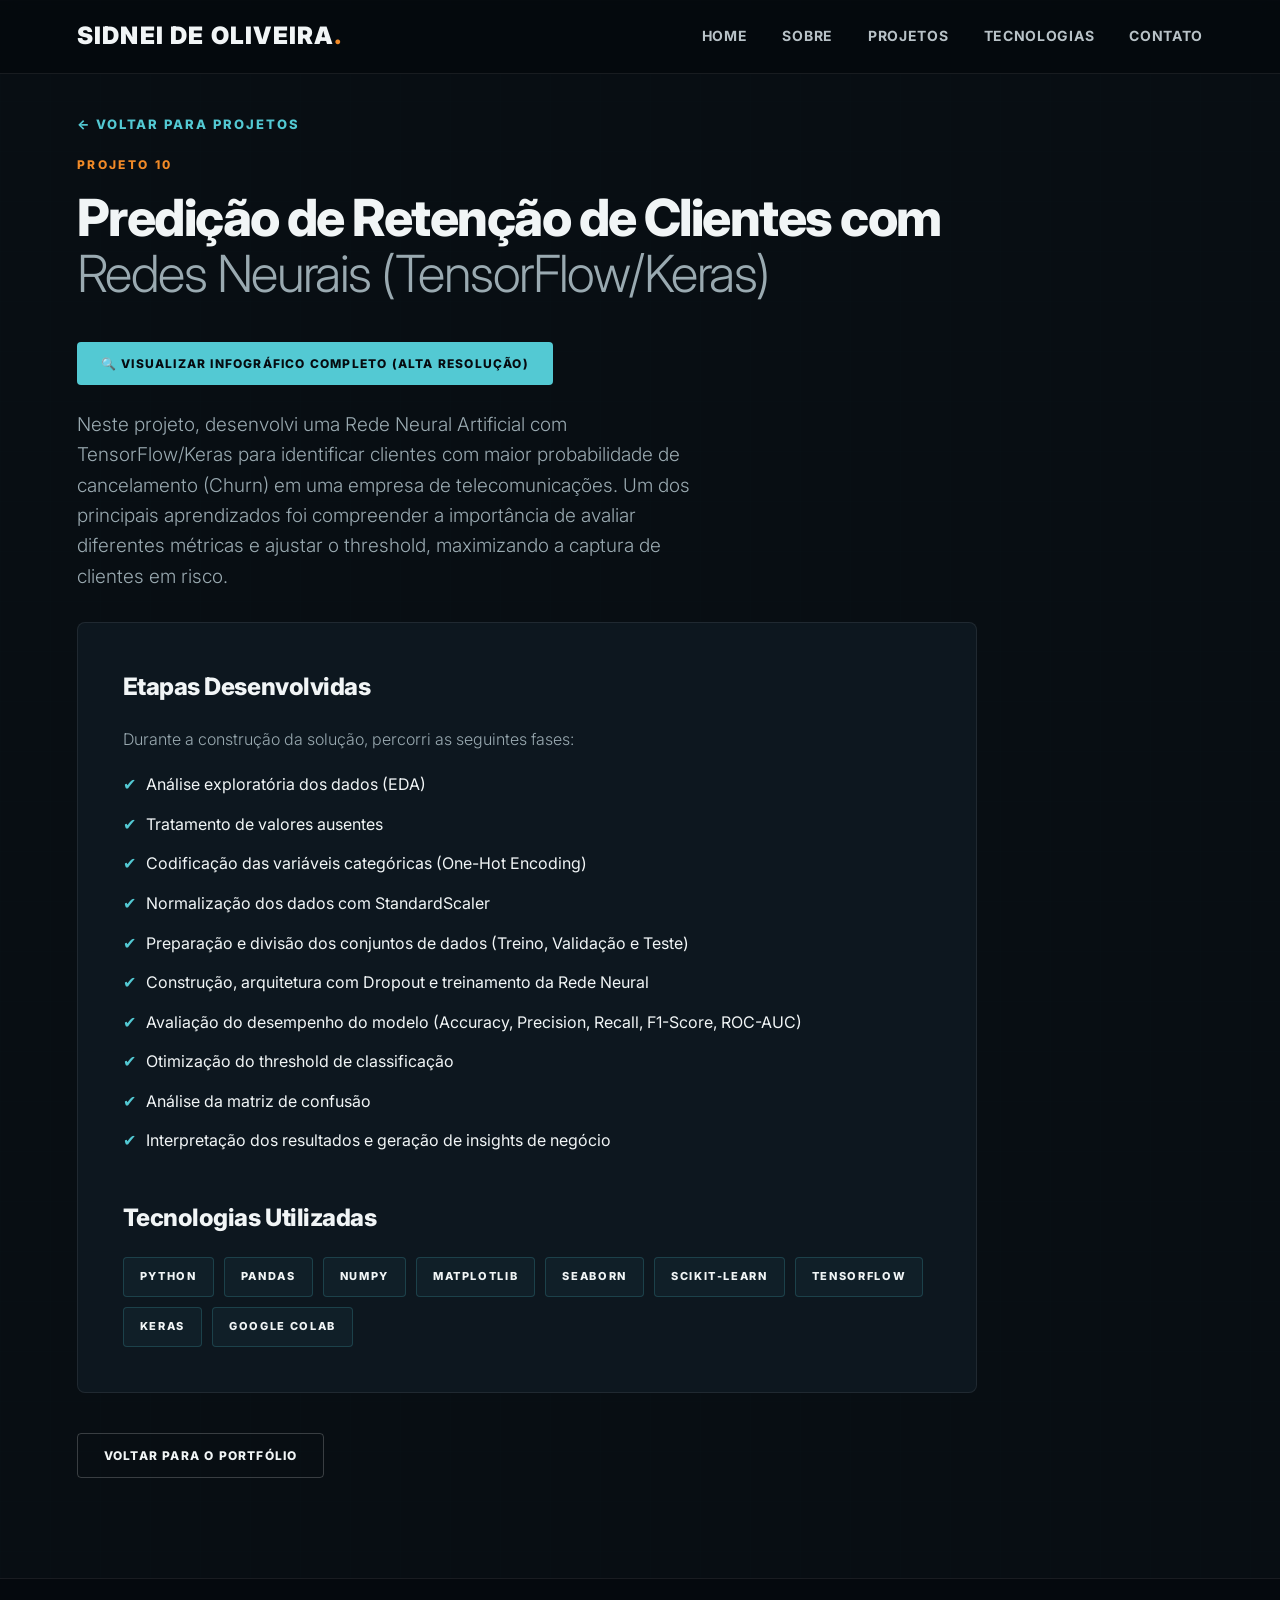
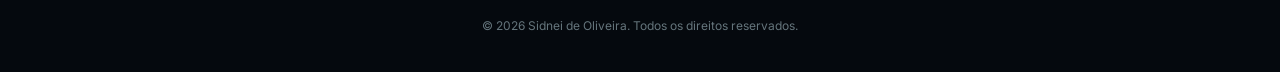
<file: projeto-10.html>
<!DOCTYPE html>
<html lang="pt-BR">
<head>
    <meta charset="UTF-8">
    <meta name="viewport" content="width=device-width, initial-scale=1.0">
    <title>Predição de Retenção com Redes Neurais | Sidnei de Oliveira</title>
    <link rel="preconnect" href="https://fonts.googleapis.com">
    <link rel="preconnect" href="https://fonts.gstatic.com" crossorigin>
    <link href="https://fonts.googleapis.com/css2?family=Inter:wght@300;400;600;700;800;900&display=swap" rel="stylesheet">
    <link rel="stylesheet" href="style.css">
</head>
<body>

    <!-- TOPBAR / MENU FIXO -->
    <header class="topbar">
        <a href="index.html" class="logo">SIDNEI DE OLIVEIRA<span>.</span></a>
        <nav>
            <a href="index.html">HOME</a>
            <a href="index.html#sobre">SOBRE</a>
            <a href="index.html#projetos">PROJETOS</a>
            <a href="index.html#tecnologias">TECNOLOGIAS</a>
            <a href="index.html#contato">CONTATO</a>
        </nav>
    </header>

    <!-- CONTEÚDO DO PROJETO -->
    <section class="section dark" style="padding-top: 110px; min-height: calc(100vh - 100px);">
        <div class="hero-grid"></div>
        
        <div class="hero-container" style="display: block; max-width: 1240px; margin: 0 auto;">
            
            <div style="max-width: 900px; text-align: left;">
                <a href="index.html#projetos" style="color: var(--cyan); font-size: 13px; font-weight: 800; letter-spacing: .15em; display: inline-block; margin-bottom: 20px; text-transform: uppercase;">← Voltar para Projetos</a>
                
                <span class="section-number">PROJETO 10</span>
                <h2>Predição de Retenção de Clientes com <em>Redes Neurais (TensorFlow/Keras)</em></h2>
                
                <!-- BOTÃO QUE ABRE O INFOGRÁFICO EM NOVA ABA -->
                <div style="margin: 20px 0 25px;">
                    <a href="10-INFOGRÁFICO TENSORFLOW e KERAS.png" target="_blank" class="hero-button" style="display: inline-flex; align-items: center; gap: 10px; background: var(--cyan); color: var(--bg); padding: 12px 24px;">
                        🔍 Visualizar Infográfico Completo (Alta Resolução)
                    </a>
                </div>
                
                <p class="section-intro" style="font-size: 19px; line-height: 1.6; margin-bottom: 30px;">
                    Neste projeto, desenvolvi uma Rede Neural Artificial com TensorFlow/Keras para identificar clientes com maior probabilidade de cancelamento (Churn) em uma empresa de telecomunicações. Um dos principais aprendizados foi compreender a importância de avaliar diferentes métricas e ajustar o threshold, maximizando a captura de clientes em risco.
                </p>

                <!-- CARD DE CONTEÚDO -->
                <div style="background: #0d171f; border: 1px solid var(--line); padding: 45px; border-radius: 8px; margin-bottom: 40px;">
                    <h3 style="color: var(--text); font-size: 24px; margin-top: 0; margin-bottom: 20px; font-weight: 800; letter-spacing: -0.02em;">Etapas Desenvolvidas</h3>
                    <p style="color: var(--muted); font-size: 16px; font-weight: 300; margin-bottom: 20px;">Durante a construção da solução, percorri as seguintes fases:</p>
                    
                    <ul style="list-style: none; padding: 0; color: var(--text); display: grid; gap: 14px; font-size: 16px; font-weight: 400;">
                        <li style="display: flex; align-items: center; gap: 10px;"><span style="color: var(--cyan);">✔</span> Análise exploratória dos dados (EDA)</li>
                        <li style="display: flex; align-items: center; gap: 10px;"><span style="color: var(--cyan);">✔</span> Tratamento de valores ausentes</li>
                        <li style="display: flex; align-items: center; gap: 10px;"><span style="color: var(--cyan);">✔</span> Codificação das variáveis categóricas (One-Hot Encoding)</li>
                        <li style="display: flex; align-items: center; gap: 10px;"><span style="color: var(--cyan);">✔</span> Normalização dos dados com StandardScaler</li>
                        <li style="display: flex; align-items: center; gap: 10px;"><span style="color: var(--cyan);">✔</span> Preparação e divisão dos conjuntos de dados (Treino, Validação e Teste)</li>
                        <li style="display: flex; align-items: center; gap: 10px;"><span style="color: var(--cyan);">✔</span> Construção, arquitetura com Dropout e treinamento da Rede Neural</li>
                        <li style="display: flex; align-items: center; gap: 10px;"><span style="color: var(--cyan);">✔</span> Avaliação do desempenho do modelo (Accuracy, Precision, Recall, F1-Score, ROC-AUC)</li>
                        <li style="display: flex; align-items: center; gap: 10px;"><span style="color: var(--cyan);">✔</span> Otimização do threshold de classificação</li>
                        <li style="display: flex; align-items: center; gap: 10px;"><span style="color: var(--cyan);">✔</span> Análise da matriz de confusão</li>
                        <li style="display: flex; align-items: center; gap: 10px;"><span style="color: var(--cyan);">✔</span> Interpretação dos resultados e geração de insights de negócio</li>
                    </ul>

                    <h3 style="color: var(--text); font-size: 24px; margin-top: 45px; margin-bottom: 20px; font-weight: 800; letter-spacing: -0.02em;">Tecnologias Utilizadas</h3>
                    <div class="pills">
                        <span>PYTHON</span>
                        <span>PANDAS</span>
                        <span>NUMPY</span>
                        <span>MATPLOTLIB</span>
                        <span>SEABORN</span>
                        <span>SCIKIT-LEARN</span>
                        <span>TENSORFLOW</span>
                        <span>KERAS</span>
                        <span>GOOGLE COLAB</span>
                    </div>
                </div>

                <div>
                    <a href="index.html#projetos" class="hero-button secondary">Voltar para o Portfólio</a>
                </div>
            </div>

        </div>
    </section>

    <!-- FOOTER -->
    <footer>
        <p>© 2026 Sidnei de Oliveira. Todos os direitos reservados.</p>
    </footer>

</body>
</html>
</file>
<file: style.css>
/* --- GERAL E RESET --- */
*{box-sizing:border-box}
:root{
    --bg:#060b10;
    --text:#f1f5f6;
    --muted:#9aaab1;
    --cyan:#53c9d3;
    --orange:#f18a27;
    --line:rgba(255,255,255,.08);
    --font-stack: 'Inter', sans-serif;
    --site-padding: 6vw;
}
html{scroll-behavior:smooth}
body{margin:0;background:var(--bg);color:var(--text);font-family:var(--font-stack);line-height:1.6;}
a{color:inherit;text-decoration:none}

/* --- HEADER --- */
.topbar{
    position:fixed;
    inset:0 0 auto;
    height:74px;
    z-index:20;
    display:flex;
    align-items:center;
    justify-content:space-between;
    padding: 0 var(--site-padding);
    background:rgba(5,9,14,.9);
    backdrop-filter:blur(10px);
    border-bottom:1px solid var(--line);
    width: 100%;
}
.logo{font-size:24px;font-weight:900;letter-spacing:.05em}.logo span,h1 b,.contact h2 b{color:var(--orange)}

nav{display:flex;gap:35px}
nav a{
    color:#b8c2c7;
    font-size:14px;
    font-weight:700;
    letter-spacing:.05em;
    transition:.2s;
}
nav a:hover{color:#fff}

/* --- HERO SECTION --- */
.hero{
    min-height:680px;
    position:relative;
    display:flex;
    align-items:flex-start;
    justify-content:center;
    padding: 140px var(--site-padding) 80px;
    background:#060b10;
    width: 100%;
}

.hero-grid{position:absolute;inset:0;opacity:.1;background-image:linear-gradient(rgba(83,201,211,.06) 1px,transparent 1px),linear-gradient(90deg,rgba(83,201,211,.06) 1px,transparent 1px);background-size:50px 50px;}

.hero-container{
    position:relative;
    z-index:4;
    display:flex;
    align-items:flex-start;
    justify-content:space-between;
    width:100%;
    max-width: 1240px;
    gap:40px;
}

.hero-content{flex:1;max-width:560px;}

/* Eyebrow (Data Analyst...) */
.eyebrow{color:var(--cyan);font-size:13px;font-weight:800;letter-spacing:.15em;margin-bottom:20px;text-transform:uppercase;}

/* Título principal */
.hero h1{margin:0;font-size:clamp(45px, 5.2vw, 75px);line-height:1.05;letter-spacing:-0.03em;}
.hero h1 strong{font-weight:900}
.hero h1 span{color:#c9d5d9;font-weight:300}
.hero h1 b{font-weight:900}

/* Texto descritivo do hero */
.hero-text{max-width:540px;margin:25px 0 0;color:var(--muted);font-size:20px;font-weight:300;line-height:1.5;}

.hero-buttons-container{display:flex;gap:15px;margin-top:30px;}
.hero-button{display:inline-block;padding:12px 26px;border-radius:4px;background:var(--text);color:var(--bg);font-size:12px;font-weight:800;letter-spacing:.1em;text-transform:uppercase;transition:all .3s ease;}
.hero-button:hover{opacity:0.9; transform:translateY(-2px);}
.hero-button.secondary{background:transparent;color:var(--text);border:1px solid rgba(255,255,255,.2)}

/* --- ESTILO DA FOTO (ALINHADA À ESQUERDA COM "HOME", À DIREITA COM "CONTATO" E BASE COM OS BOTÕES) --- */
.hero-figure {
    flex: 0 0 445px; 
    display: flex;
    justify-content: flex-end;
    align-items: center;
    position: relative;
    top: 0px;    
    left: 0px;  
    margin-bottom: 0px; /* Alinhado exatamente com a base do bloco de botões esquerdo */
}

.real-image {
    width: 100%;
    height: auto;
    max-height: 350px; /* Altura ajustada para casar perfeitamente com a linha inferior dos botões */
    object-fit: cover;
    border-radius: 12px;
    border: 1px solid rgba(83, 201, 211, 0.35);
    box-shadow: 0 25px 50px rgba(0, 0, 0, 0.7);
    display: block;
}

/* RESPONSIVIDADE PARA CELULARES */
@media(max-width:900px){
    .topbar{padding:0 20px;}
    .hero{padding:120px 20px 60px; align-items:center;}
    .hero-container{flex-direction:column; text-align:center; align-items:center;}
    .hero-content{max-width:100%;}
    .hero-text{margin-left:auto;margin-right:auto;}
    .hero-buttons-container{justify-content:center;}
    .hero-figure{max-width:100%; margin-top:30px; flex: unset; top: 0; left: 0; margin-bottom: 0;}
    nav{display:none;}
}

/* --- SEÇÕES GERAIS --- */
.section{padding:100px var(--site-padding);border-top:1px solid var(--line);position:relative;}
.section.dark{background:#080e13;}
.section-number{color:var(--orange);font-size:12px;font-weight:800;letter-spacing:.2em; display:block; margin-bottom: 15px;}
.section h2{font-size:clamp(35px, 4vw, 55px);line-height:1.1;letter-spacing:-.03em;margin:0 0 40px 0;font-weight:800;}
.section h2 em{color:var(--muted);font-style:normal;font-weight:300}
.two-columns{display:grid;grid-template-columns:1fr 1.5fr;gap:5vw;align-items:start;}
.two-columns p{color:var(--muted);font-size:16px; font-weight:300; margin-bottom: 20px;}
.two-columns strong{color:var(--text); font-weight:600;}

blockquote{margin:0;font-size:20px;line-height:1.5;color:var(--text);font-weight:300; font-style:italic; border-left:2px solid var(--orange); padding-left:25px;}
blockquote small{display:block;margin-top:15px;color:var(--orange);font-size:12px;font-weight:800;letter-spacing:.1em;font-style:normal;text-transform:uppercase;}

.section-intro{color:var(--muted);max-width:650px;margin-bottom:40px; font-size:17px; font-weight:300;}

.project-grid{display:grid;grid-template-columns:repeat(2,1fr);gap:16px;margin-top:30px}
.project-grid a{padding:24px;border:1px solid var(--line);background:#0d171f;border-radius:4px;color:var(--text);font-size:15px;transition:.25s;font-weight:600;}
.project-grid a:hover{transform:translateY(-3px);border-color:var(--cyan);background:#111f2a;}

.pills{display:flex;flex-wrap:wrap;gap:10px}
.pills span{padding:10px 16px;border:1px solid rgba(83,201,211,.2);border-radius:4px;color:var(--text);font-size:11px;font-weight:800;letter-spacing:.15em;background:rgba(83,201,211,.05);}

.contact{padding:120px var(--site-padding);text-align:center;background:linear-gradient(125deg,#09141b,#112a33)}
.contact small{color:var(--cyan);letter-spacing:.18em;font-weight:700}
.contact h2{font-size:clamp(45px,7vw,80px);line-height:.95;letter-spacing:-.05em;margin:20px 0}
.contact h2 em{font-style:normal;color:var(--muted);font-weight:300}
.contact p{color:var(--muted);max-width:500px;margin:0 auto 30px;font-size:17px;}

footer{padding:25px;text-align:center;border-top:1px solid var(--line);color:#65757c;font-size:12px;background:#05090e;}
</file>
